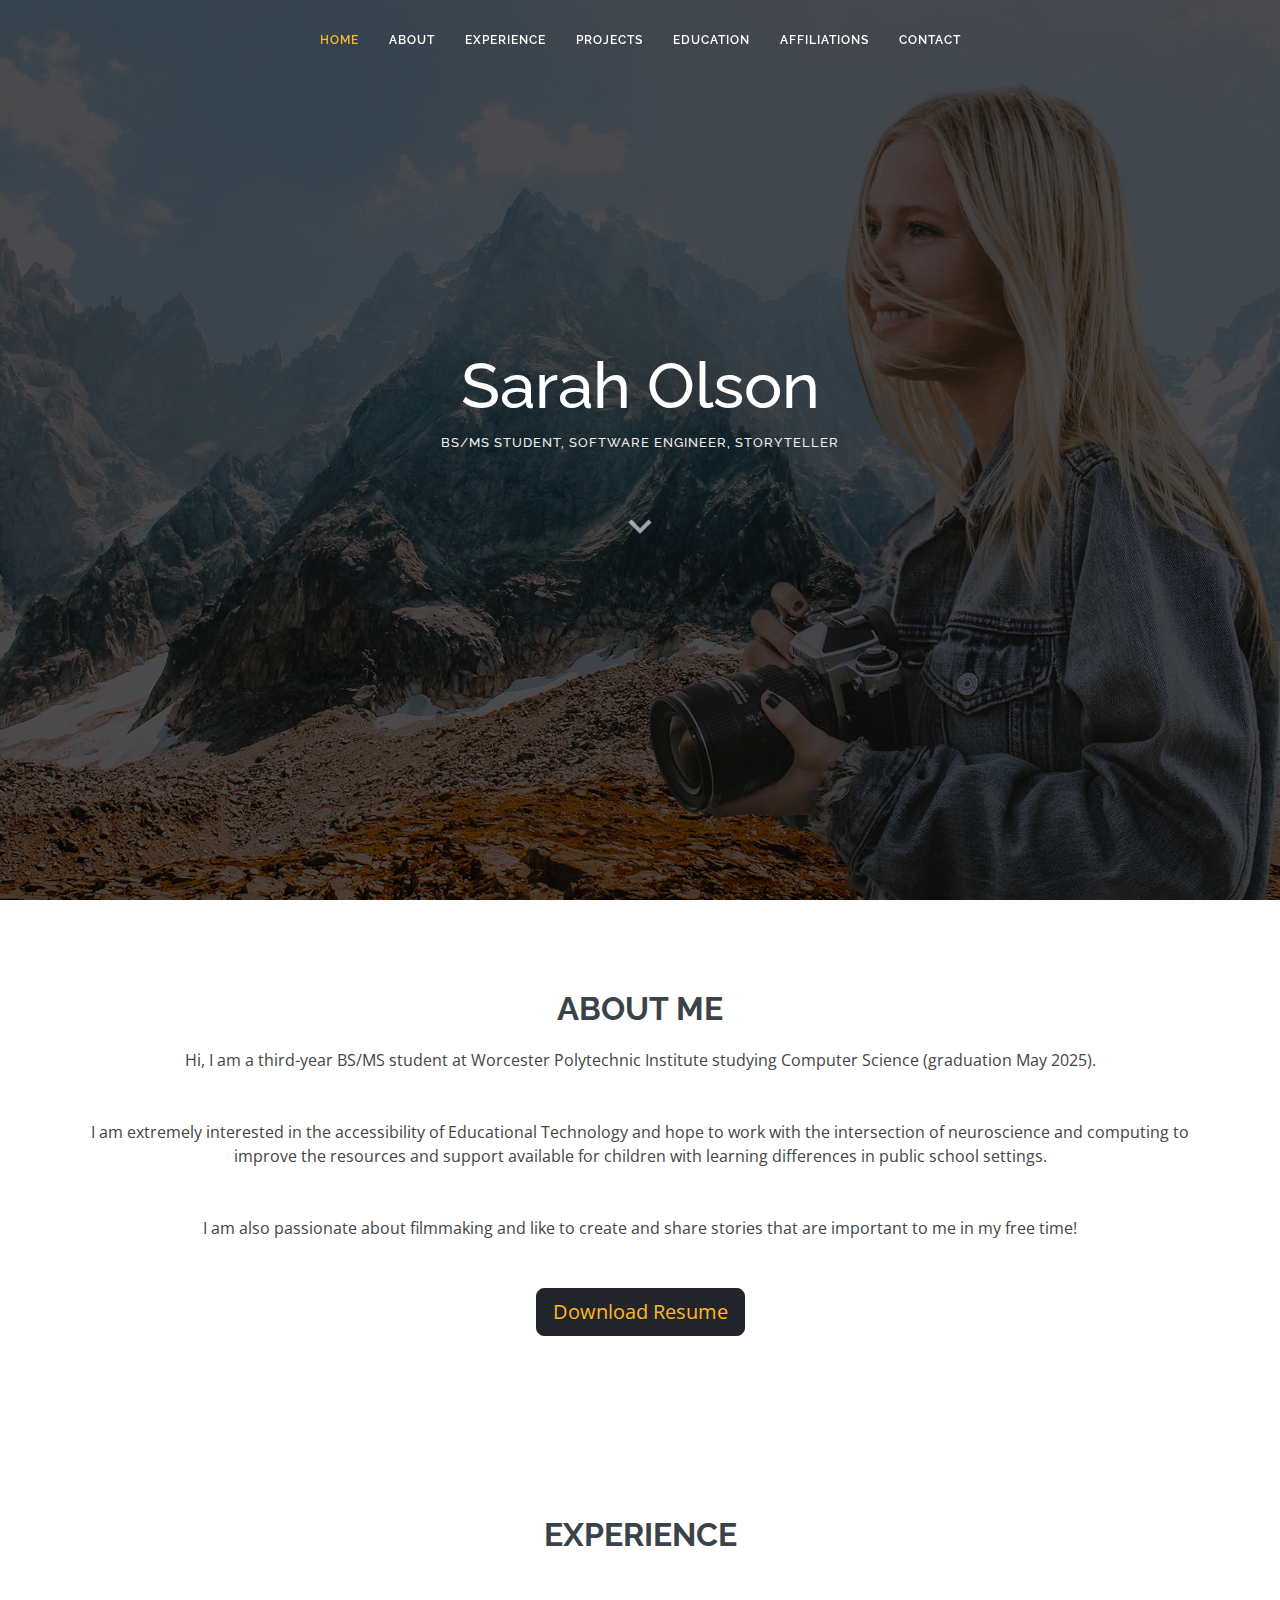
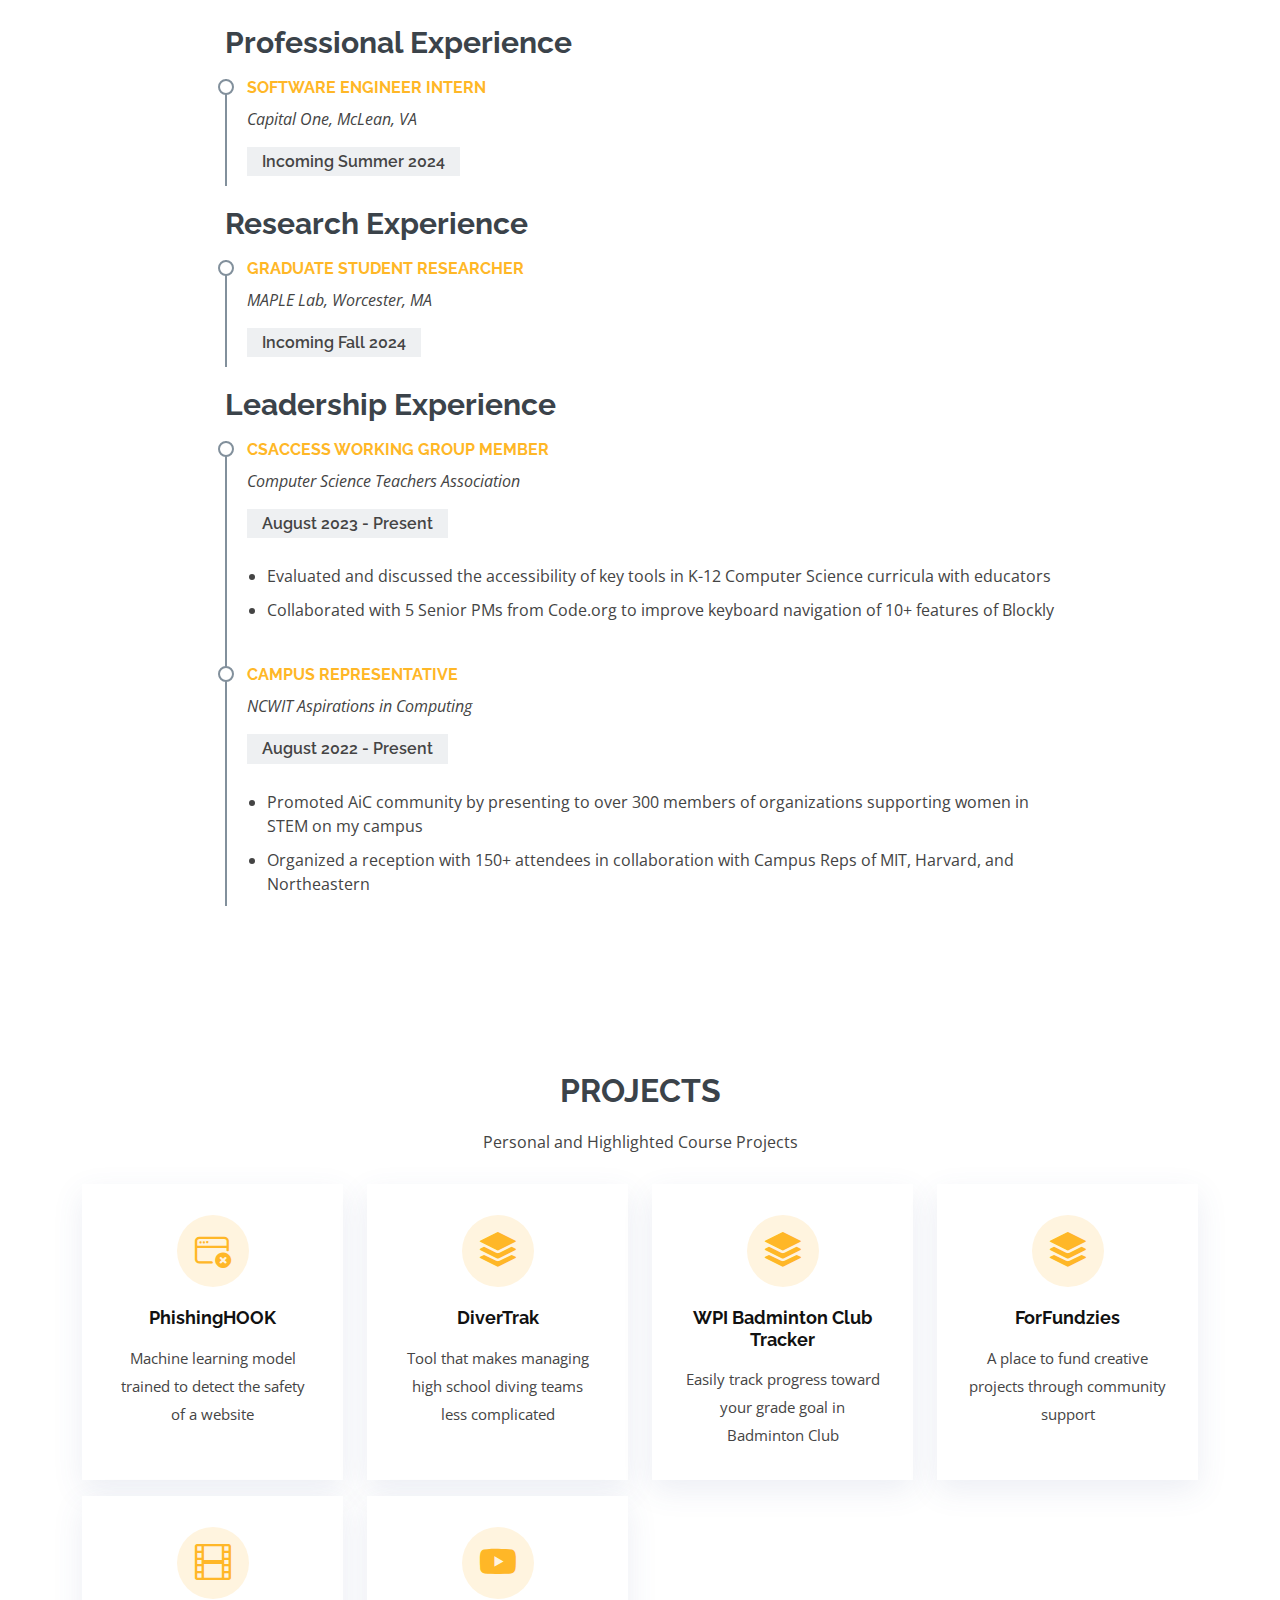
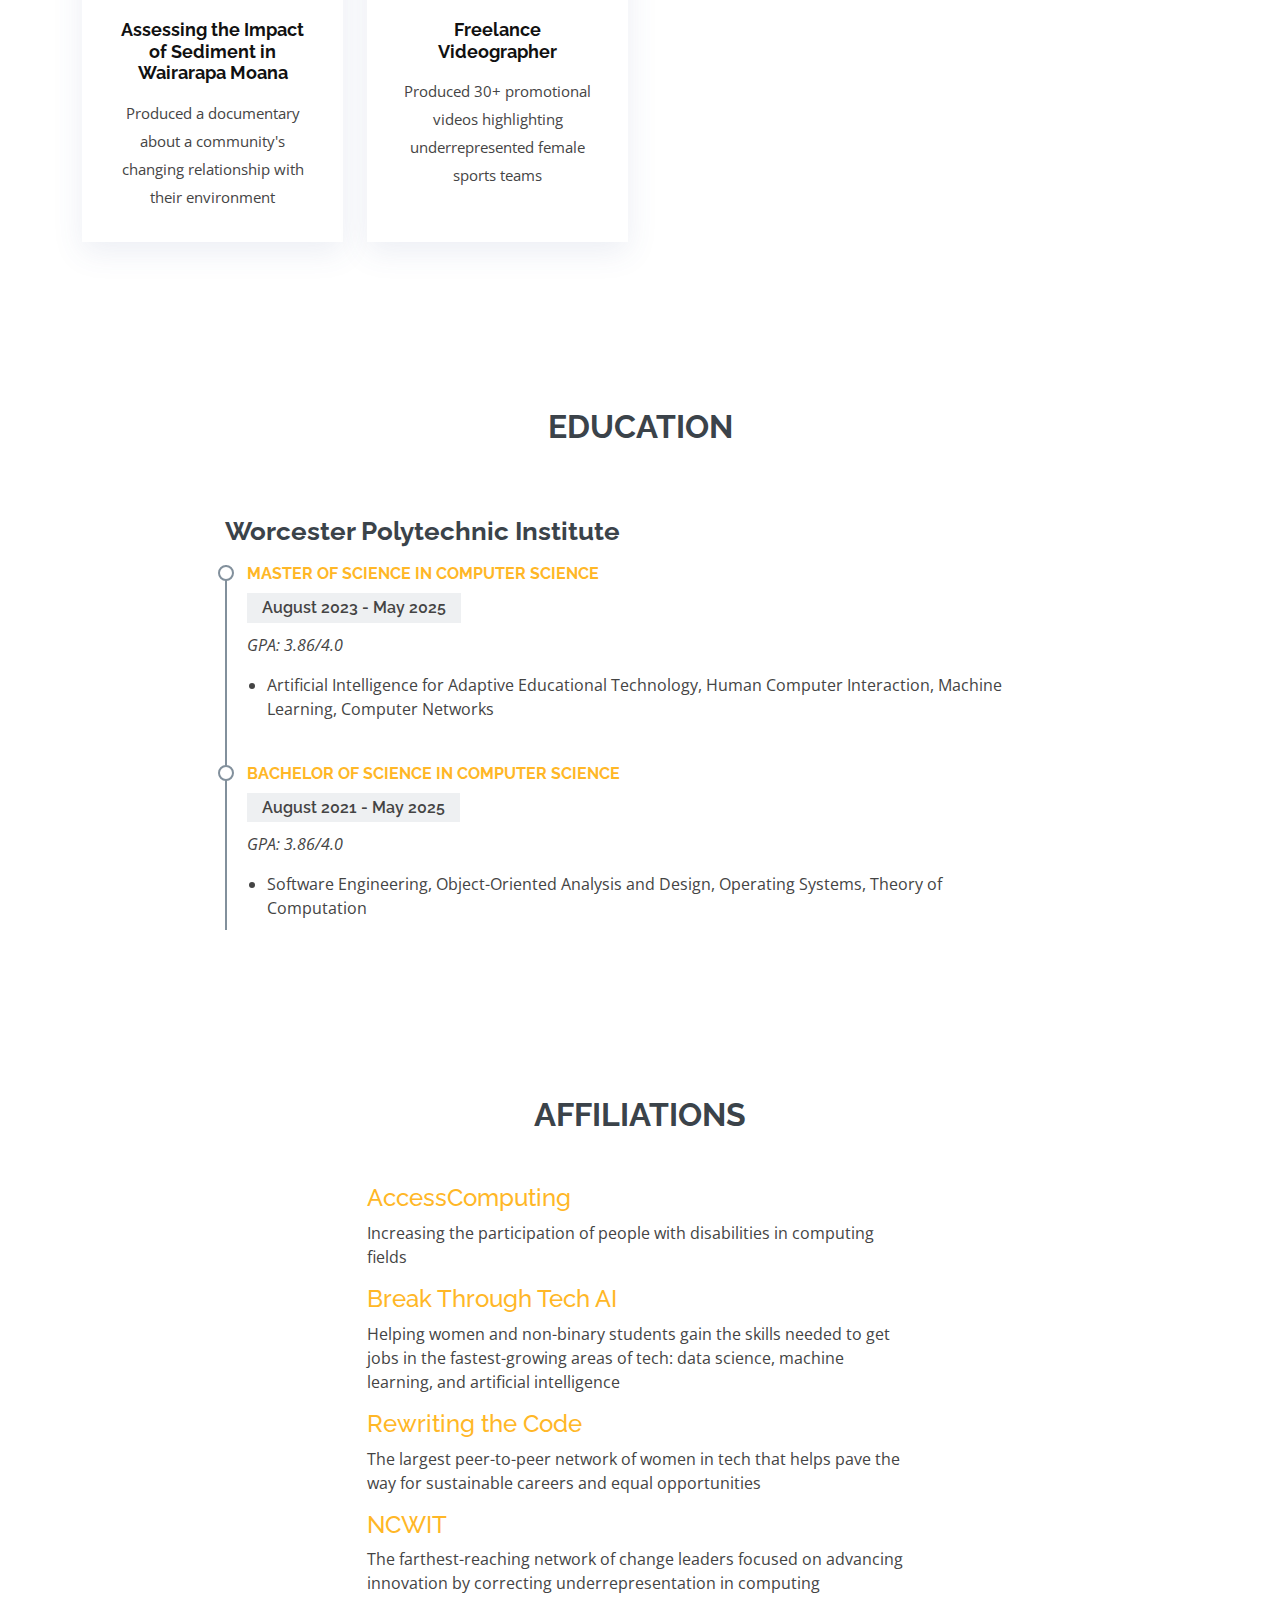
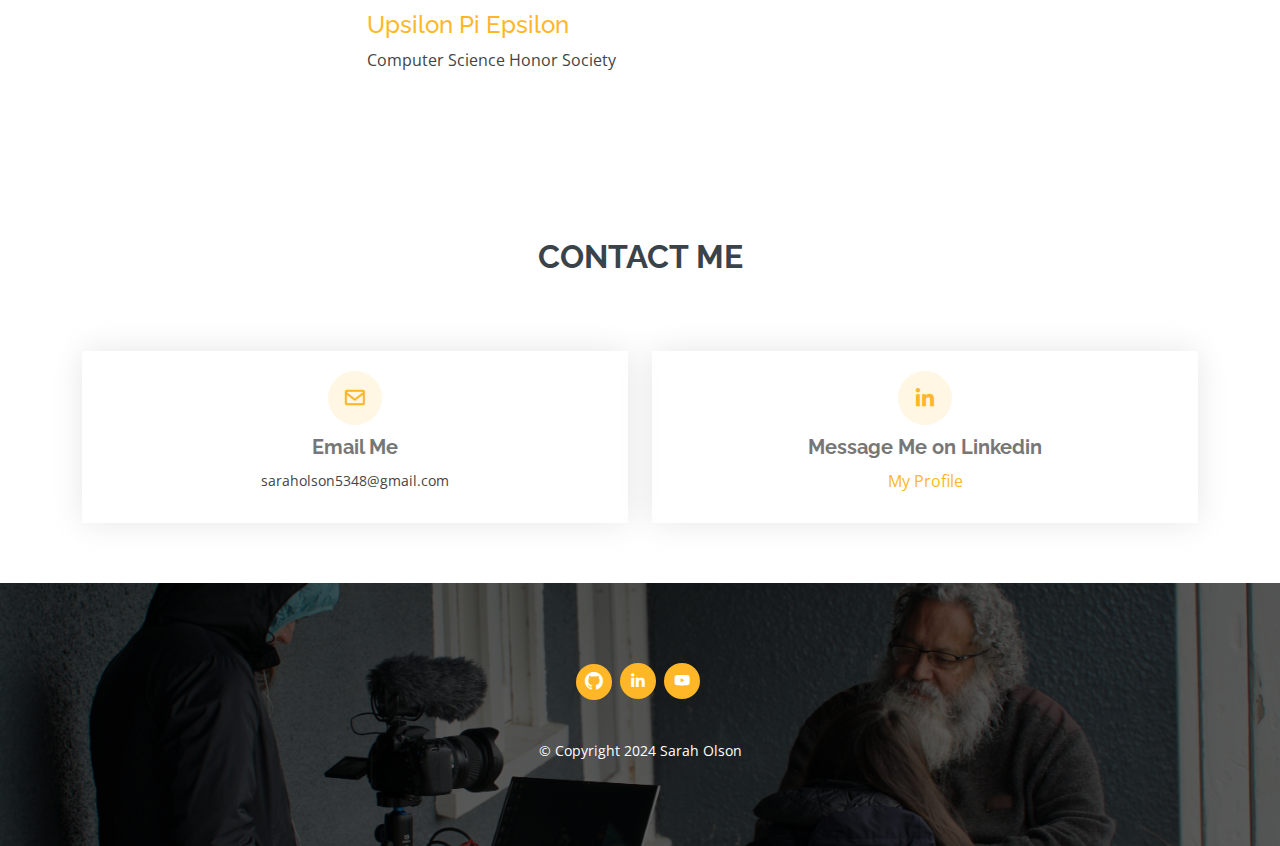
<file: index.html>
<!DOCTYPE html>
<html lang="en">

<head>
  <meta charset="utf-8">
  <meta content="width=device-width, initial-scale=1.0" name="viewport">

  <title>Sarah Olson - Portfolio</title>
  <meta content="" name="description">
  <meta content="" name="keywords">

  <!-- Favicons -->
  <link href="assets/img/favicon.png" rel="icon">
  <link href="assets/img/apple-touch-icon.png" rel="apple-touch-icon">

  <!-- Google Fonts -->
  <link
    href="https://fonts.googleapis.com/css?family=Open+Sans:300,300i,400,400i,600,600i,700,700i|Raleway:300,300i,400,400i,500,500i,600,600i,700,700i|Satisfy"
    rel="stylesheet">

  <!-- Vendor CSS Files -->
  <link href="assets/vendor/bootstrap/css/bootstrap.min.css" rel="stylesheet">
  <link href="assets/vendor/bootstrap-icons/bootstrap-icons.css" rel="stylesheet">
  <link href="assets/vendor/boxicons/css/boxicons.min.css" rel="stylesheet">
  <link href="assets/vendor/glightbox/css/glightbox.min.css" rel="stylesheet">
  <link href="assets/vendor/swiper/swiper-bundle.min.css" rel="stylesheet">

  <!-- Template Main CSS File -->
  <link href="assets/css/style.css" rel="stylesheet">
</head>

<body>

  <!-- ======= Header ======= -->
  <header id="header" class="fixed-top d-flex justify-content-center align-items-center header-transparent">

    <nav id="navbar" class="navbar">
      <ul>
        <li><a class="nav-link scrollto active" href="#hero">Home</a></li>
        <li><a class="nav-link scrollto" href="#about">About</a></li>
        <li><a class="nav-link scrollto " href="#resume">Experience</a></li>
        <li><a class="nav-link scrollto" href="#projects">Projects</a></li>
        <li><a class="nav-link scrollto" href="#education">Education</a></li>
        <li><a class="nav-link scrollto" href="#affiliations">Affiliations</a></li>
        <li><a class="nav-link scrollto" href="#contact">Contact</a></li>
      </ul>
      <i class="bi bi-list mobile-nav-toggle"></i>
    </nav><!-- .navbar -->

  </header><!-- End Header -->

  <!-- ======= Hero Section ======= -->
  <section id="hero">
    <div class="hero-container">
      <h1>Sarah Olson</h1>
      <h2>BS/MS Student, Software Engineer, Storyteller</h2>
      <a href="#about" class="btn-scroll scrollto" title="Scroll Down"><i class="bx bx-chevron-down"></i></a>
    </div>
  </section><!-- End Hero -->

  <main id="main">

    <!-- ======= About Me Section ======= -->
    <section id="about" class="about">
      <div class="container">

        <div class="section-title">
          <h2>About Me</h2>

          <p>Hi, I am a third-year BS/MS student at Worcester Polytechnic Institute studying Computer Science
            (graduation May 2025). </p>
          <br></br>
          <p>I am extremely interested in the accessibility of Educational Technology and hope to work with the
            intersection of neuroscience and
            computing to improve the resources and support available for children with learning differences in public
            school settings.</p>
          <br></br>
          <p>I am also passionate about filmmaking and like to create and share stories that are important to me in my
            free time!</p>
          <br></br>

          <button type="button" class="btn btn-dark btn-lg"><a href="./SarahOlsonResume.pdf">Download
              Resume</a></button>
        </div>

      </div>
    </section><!-- End About Me Section -->

    <!-- ======= Resume Section ======= -->
    <section id="resume" class="resume">
      <div class="container">

        <div class="row justify-content-center">
          <div class="section-title">
            <h2>Experience</h2>
          </div>

          <div class="col-lg-9">
            <h3 class="resume-title">Professional Experience</h3>
            <div class="resume-item">
              <h4>Software Engineer Intern</h4>
              <p><em>Capital One, McLean, VA </em></p>
              <h5>Incoming Summer 2024</h5>
            </div>
          </div>

          <div class="col-lg-9">
            <h3 class="resume-title">Research Experience</h3>
            <div class="resume-item">
              <h4>Graduate Student Researcher</h4>
              <p><em>MAPLE Lab, Worcester, MA </em></p>
              <h5>Incoming Fall 2024</h5>
            </div>
          </div>

          <div class="col-lg-9">
            <h3 class="resume-title">Leadership Experience</h3>
            <div class="resume-item">
              <h4>CSAccess Working Group Member</h4>
              <p><em>Computer Science Teachers Association</em></p>
              <h5>August 2023 - Present</h5>
              <p>
              <ul>
                <li>Evaluated and discussed the accessibility of key tools in K-12 Computer Science curricula with
                  educators</li>
                <li>Collaborated with 5 Senior PMs from Code.org to improve keyboard navigation of 10+ features of
                  Blockly</li>
              </ul>
              </p>
            </div>

            <div class="resume-item">
              <h4>Campus Representative</h4>
              <p><em>NCWIT Aspirations in Computing</em></p>
              <h5>August 2022 - Present</h5>
              <p>
              <ul>
                <li>Promoted AiC community by presenting to over 300 members of organizations supporting women in STEM
                  on my campus</li>
                <li>Organized a reception with 150+ attendees in collaboration with Campus Reps of MIT, Harvard, and
                  Northeastern</li>
              </ul>
              </p>
            </div>
          </div>
        </div>

      </div>
    </section><!-- End My Resume Section -->

    <!-- ======= Projects Section ======= -->
    <section id="projects" class="projects">
      <div class="container">

        <div class="section-title">
          <h2>Projects</h2>
          <p>Personal and Highlighted Course Projects</p>
        </div>

        <div class="row">
          <div class="col-md-6 col-lg-3 d-flex align-items-stretch mb-5 mb-lg-3">
            <div class="icon-box">
              <div class="icon"><i class="bi bi-window-x"></i></div>
              <h4 class="title"><a href="https://thomaspianka.github.io/phishinghook/">PhishingHOOK</a></h4>
              <p class="description">Machine learning model trained to detect the safety of a website</p>
            </div>
          </div>

          <div class="col-md-6 col-lg-3 d-flex align-items-stretch mb-5 mb-lg-3">
            <div class="icon-box">
              <div class="icon"><i class="bi bi-stack"></i></div>
              <h4 class="title"><a href="./views/divertrack.html">DiverTrak</a></h4>
              <p class="description"> Tool that makes managing high school diving teams less complicated</p>
            </div>
          </div>

          <div class="col-md-6 col-lg-3 d-flex align-items-stretch mb-5 mb-lg-3">
            <div class="icon-box">
              <div class="icon"><i class="bi bi-stack"></i></div>
              <h4 class="title"><a href="./views/badminton-tracker.html">WPI Badminton Club Tracker</a></h4>
              <p class="description">Easily track progress toward your grade goal in Badminton Club</p>
            </div>
          </div>

          <div class="col-md-6 col-lg-3 d-flex align-items-stretch mb-5 mb-lg-3">
            <div class="icon-box">
              <div class="icon"><i class="bi bi-stack"></i></div>
              <h4 class="title"><a href="./views/forfundzies.html">ForFundzies</a></h4>
              <p class="description">A place to fund creative projects through community support</p>
            </div>
          </div>
        </div>

        <div class="row">
          <div class="col-md-6 col-lg-3 d-flex align-items-stretch mb-5 mb-lg-3">
            <div class="icon-box">
              <div class="icon"><i class="bi bi-film"></i></div>
              <h4 class="title"><a href="./views/iqp-waimo.html">Assessing the Impact of Sediment in Wairarapa Moana</a></h4>
              <p class="description">Produced a documentary about a community's changing relationship with their
                environment</p>
            </div>
          </div>

          <div class="col-md-6 col-lg-3 d-flex align-items-stretch mb-5 mb-lg-3">
            <div class="icon-box">
              <div class="icon"><i class="bi bi-youtube"></i></div>
              <h4 class="title"><a href="./views/yesiamagymnast.html">Freelance Videographer</a></h4>
              <p class="description">Produced 30+ promotional videos highlighting underrepresented female sports teams
              </p>
            </div>
          </div>
        </div>

      </div>
    </section>
    <!-- End Projects Section -->

    <!-- ======= Education Section ======= -->
    <section id="education" class="education">
      <div class="container">

        <div class="row justify-content-center">

          <div class="section-title">
            <h2>Education</h2>
          </div>
          <div class="col-lg-9">
            <h3 class="education-title">Worcester Polytechnic Institute</h3>
            <div class="education-item">
              <h4>Master of Science in Computer Science</h4>
              <h5>August 2023 - May 2025</h5>
              <p><em>GPA: 3.86/4.0</em></p>
              <p>
              <ul>
                <li>Artificial Intelligence for Adaptive Educational Technology,
                  Human Computer Interaction, Machine Learning, Computer Networks</li>
              </ul>
              </p>
            </div>

            <div class="education-item">
              <h4>Bachelor of Science in Computer Science</h4>
              <h5>August 2021 - May 2025</h5>
              <p><em>GPA: 3.86/4.0</em></p>
              <p>
              <ul>
                <li>Software Engineering, Object-Oriented Analysis and Design, Operating Systems,
                  Theory of Computation</li>

              </ul>
              </p>
            </div>
          </div>
        </div>
      </div>
    </section>
    <!-- End Education Section -->

    <!-- ======= Affiliations Section ======= -->
    <section id="affiliations" class="affiliations">
      <div class="container">

        <div class="section-title">
          <h2>Affiliations</h2>
        </div>

        <div class="row justify-content-center">
          <div class="col-md-8 col-lg-6 d-flex align-items-stretch">
            <div class="icon-box">
              <h4 class="title"><a href="https://www.washington.edu/accesscomputing/">AccessComputing</a></h4>
              <p class="description">Increasing the participation of people with disabilities in computing fields</p>
            </div>
          </div>
        </div>

        <div class="row justify-content-center">
          <div class="col-md-8 col-lg-6 d-flex align-items-stretch">
            <div class="icon-box">
              <h4 class="title"><a
                  href="https://computing.mit.edu/about/diversity-equity-inclusion/break-through-tech-ai/">Break Through
                  Tech AI</a></h4>
              <p class="description">Helping women and non-binary students gain the skills needed to get jobs in the
                fastest-growing areas of tech: data science, machine learning, and artificial intelligence</p>
            </div>
          </div>
        </div>

        <div class="row justify-content-center">
          <div class="col-md-8 col-lg-6 d-flex align-items-stretch">
            <div class="icon-box">
              <h4 class="title"><a href="https://rewritingthecode.org/">Rewriting the Code</a></h4>
              <p class="description">The largest peer-to-peer network of women in tech that helps pave the way for
                sustainable careers and equal opportunities</p>
            </div>
          </div>
        </div>

        <div class="row justify-content-center">
          <div class="col-md-8 col-lg-6 d-flex align-items-stretch">
            <div class="icon-box">
              <h4 class="title"><a href="https://ncwit.org/">NCWIT</a></h4>
              <p class="description">The farthest-reaching network of change leaders focused on advancing innovation by
                correcting underrepresentation in computing</p>
            </div>
          </div>
        </div>

        <div class="row justify-content-center">
          <div class="col-md-8 col-lg-6 d-flex align-items-stretch">
            <div class="icon-box">
              <h4 class="title"><a href="https://upe.wpi.edu/members.html">Upsilon Pi Epsilon</a></h4>
              <p class="description">Computer Science Honor Society</p>
            </div>
          </div>
        </div>

      </div>
    </section>
    <!-- End Projects Section -->



    <!-- ======= Contact Me Section ======= -->
    <section id="contact" class="contact">
      <div class="container">

        <div class="section-title">
          <h2>Contact Me</h2>
        </div>
        <div class="col-lg-14">
          <div class="row">
            <div class="col-md-6">
              <div class="info-box mt-4">
                <i class="bx bx-envelope"></i>
                <h3>Email Me</h3>
                <p>saraholson5348@gmail.com</p>
              </div>
            </div>
            <div class="col-md-6">
              <div class="info-box mt-4">
                <i class="bx bxl-linkedin"></i>
                <h3>Message Me on Linkedin</h3>
                <a href="https://www.linkedin.com/in/sarahashleyolson/">My Profile</a>
              </div>
            </div>
          </div>

        </div>



      </div>
    </section><!-- End Contact Me Section -->

  </main><!-- End #main -->

  <!-- ======= Footer ======= -->
  <footer id="footer">
    <div class="container">
      <div class="social-links">
        <a href="https://github.com/sarahaolson" class="github"><i class="bi bi-github"></i></a>
        <a href="https://www.linkedin.com/in/sarahashleyolson/" class="linkedin"><i class="bx bxl-linkedin"></i></a>
        <a href="https://www.youtube.com/yesiamagymnast" class="youtube"><i class="bx bxl-youtube"></i></a>
      </div>
      <div class="copyright">
        &copy; Copyright 2024 Sarah Olson
      </div>
    </div>
  </footer><!-- End Footer -->

  <a href="#" class="back-to-top d-flex align-items-center justify-content-center"><i
      class="bi bi-arrow-up-short"></i></a>

  <!-- Template Main JS File -->
  <script src="assets/js/main.js"></script>

</body>

</html>
</file>
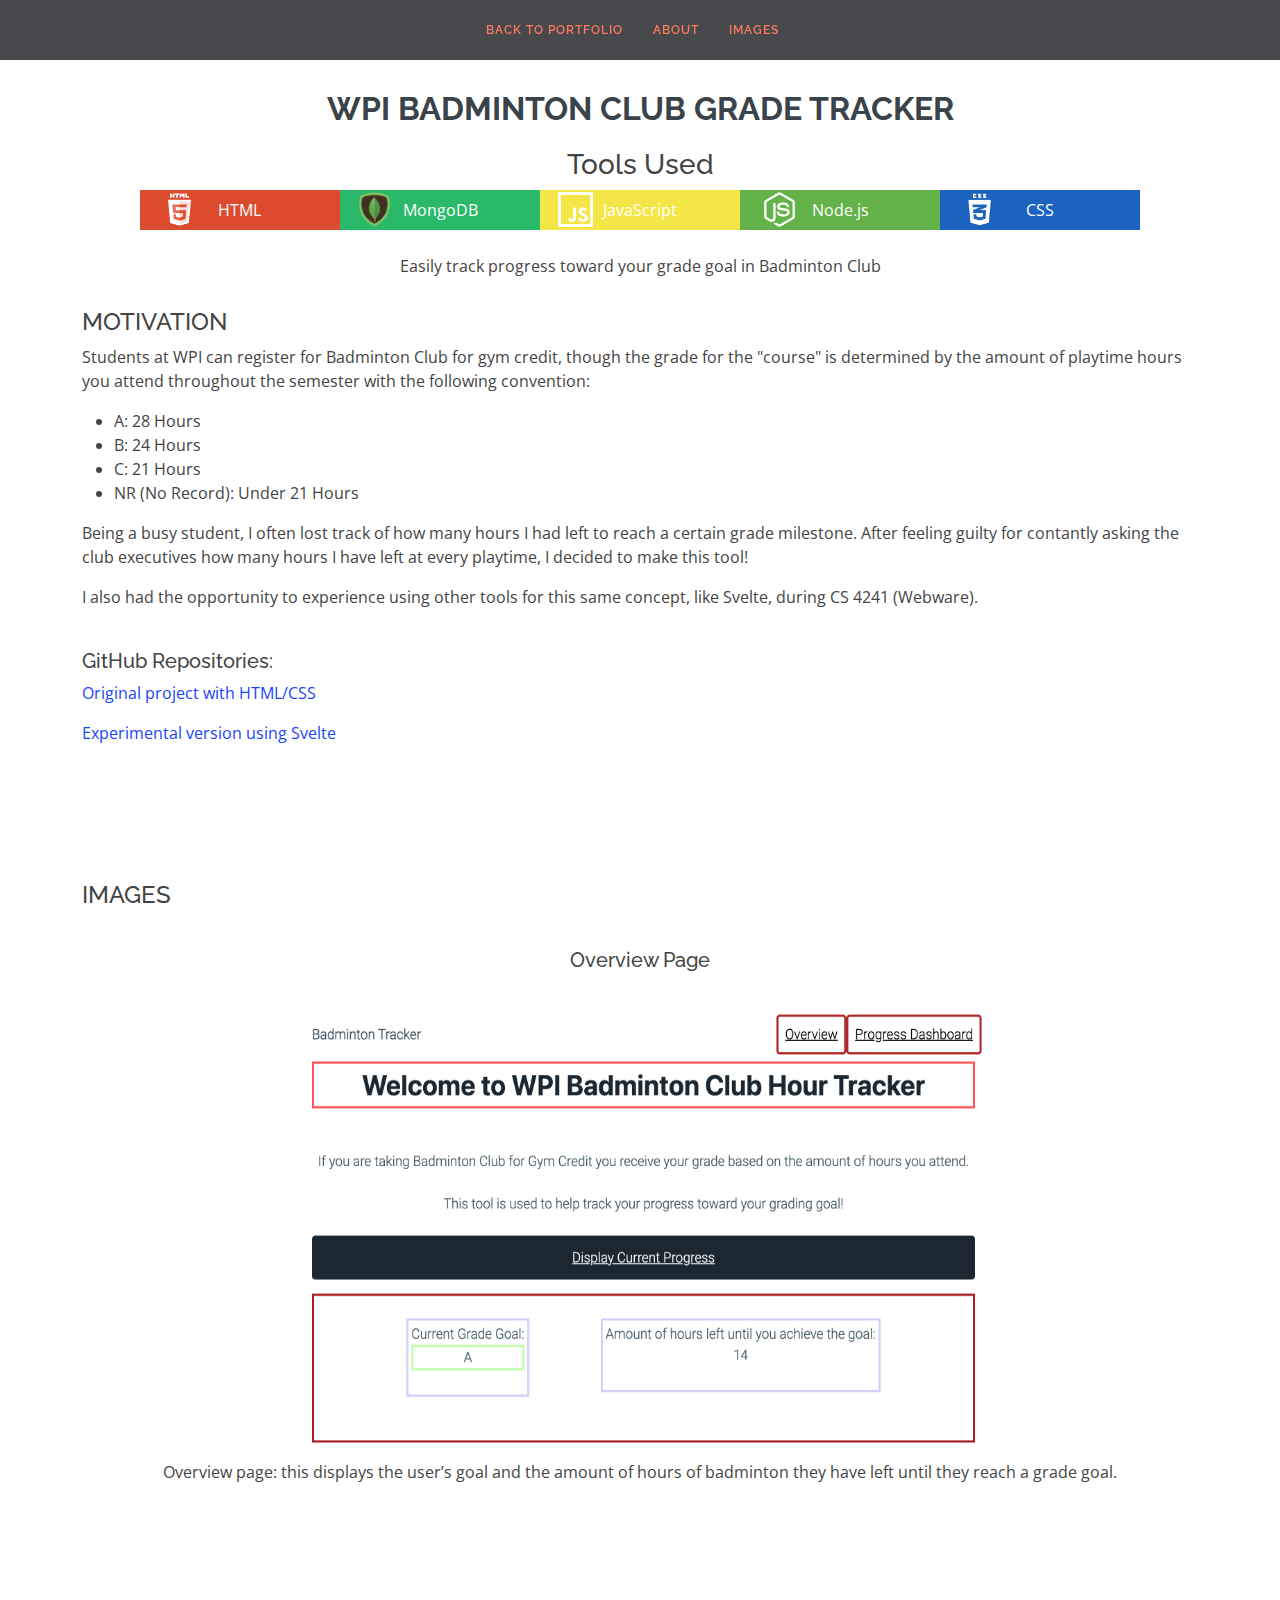
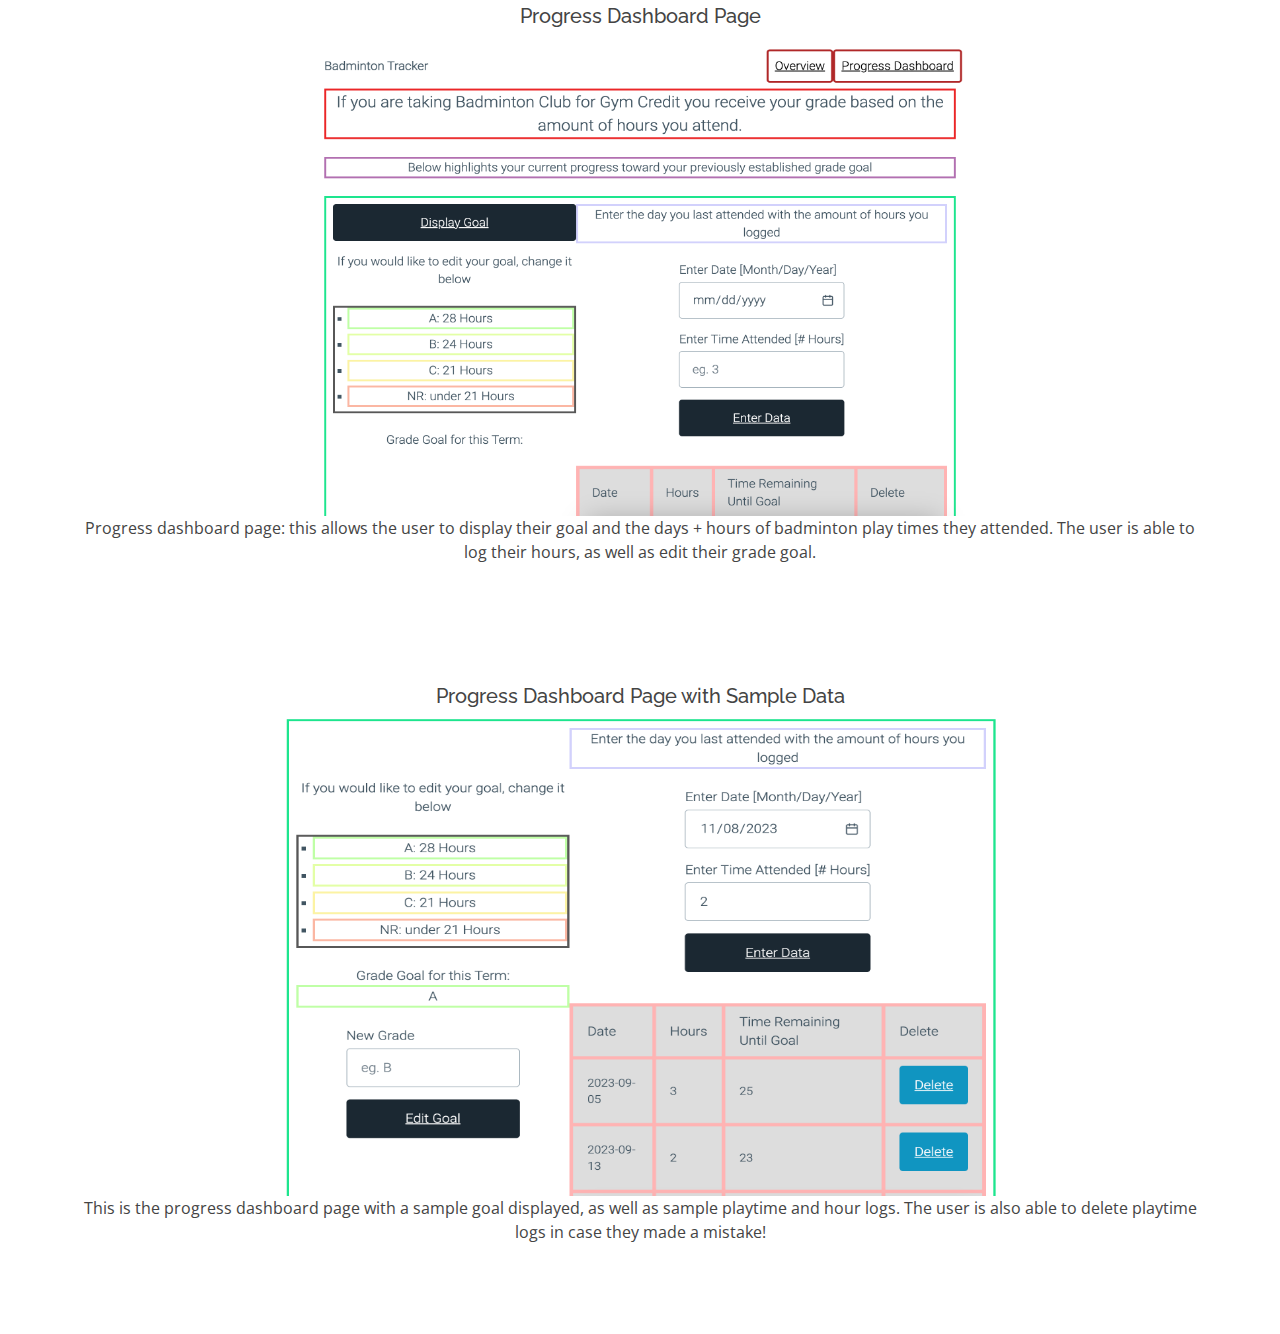
<file: views/badminton-tracker.html>
<!DOCTYPE html>
<html lang="en">

<head>
    <meta charset="utf-8">
    <meta content="width=device-width, initial-scale=1.0" name="viewport">

    <title>Sarah Olson - WPI Badminton Club Tracker</title>
    <meta content="" name="description">
    <meta content="" name="keywords">

    <!-- Favicons -->
    <link href="../assets/img/favicon.png" rel="icon">
    <link href="../assets/img/apple-touch-icon.png" rel="apple-touch-icon">

    <!-- Google Fonts -->
    <link
        href="https://fonts.googleapis.com/css?family=Open+Sans:300,300i,400,400i,600,600i,700,700i|Raleway:300,300i,400,400i,500,500i,600,600i,700,700i|Satisfy"
        rel="stylesheet">

    <!-- Vendor CSS Files -->
    <link href="../assets/vendor/bootstrap/css/bootstrap.min.css" rel="stylesheet">
    <link href="../assets/vendor/bootstrap-icons/bootstrap-icons.css" rel="stylesheet">
    <link href="../assets/vendor/boxicons/css/boxicons.min.css" rel="stylesheet">
    <link href="../assets/vendor/glightbox/css/glightbox.min.css" rel="stylesheet">
    <link href="../assets/vendor/swiper/swiper-bundle.min.css" rel="stylesheet">

    <!-- Template Main CSS File -->
    <link href="../assets/css/badminton-tracker.css" rel="stylesheet">
</head>

<body>
    <!-- ======= Header ======= -->
    <header id="header" class="fixed-top d-flex justify-content-center align-items-center header-scrolled">
        <nav id="navbar" class="navbar">
            <ul>
                <li><a class="nav-link scrollto active" href="../index.html">Back to Portfolio</a></li>
                <li><a class="nav-link scrollto active" href="#about">About</a></li>
                <li><a class="nav-link scrollto active" href="#pictures">Images</a></li>
            </ul>
            <i class="bi bi-list mobile-nav-toggle"></i>
        </nav><!-- .navbar -->
    </header><!-- End Header -->

    <!-- ======= About Project Section ======= -->
    <section id="about" class="about">
        <div class="container">
            <div class="section-title">
                <h2>WPI Badminton Club Grade Tracker</h2>
                <h3>Tools Used</h3>
                <div class="tools">
                    <div class="row justify-content-center">
                        <div id="html" class="tool-box">
                            <div class="icon"><img src="../assets/img/icons/html.png"></div>
                            <p>HTML</p>
                        </div>
                        <div id="mongo" class="tool-box">
                            <div class="icon"><img src="../assets/img/icons/mongodb.png"></div>
                            <p>MongoDB</p>
                        </div>
                        <div id="javascript" class="tool-box">
                            <div class="icon"><img src="../assets/img/icons/javascript.png"></div>
                            <p>JavaScript</p>
                        </div>
                        <div id="nodejs" class="tool-box">
                            <div class="icon"><img src="../assets/img/icons/nodejs.png"></div>
                            <p>Node.js</p>
                        </div>
                        <div id="css" class="tool-box">
                            <div class="icon"><img src="../assets/img/icons/css.png"></div>
                            <p>CSS</p>
                        </div>
                    </div>
                </div>
                <br>
                <p>Easily track progress toward your grade goal in Badminton Club</p>
            </div>

            <h4>MOTIVATION</h4>
            <p>Students at WPI can register for Badminton Club for gym credit, though the grade for the "course" is
                determined by the amount of playtime hours you attend throughout the semester with the following
                convention:</p>
            <ul>
                <li>A: 28 Hours</li>
                <li>B: 24 Hours</li>
                <li>C: 21 Hours</li>
                <li>NR (No Record): Under 21 Hours</li>
            </ul>
            <p>Being a busy student, I often lost track of how many hours I had left to reach a certain grade milestone.
                After feeling guilty for contantly asking the club executives how many hours I have left at every playtime, 
                I decided to make this tool!</p>
            <p>I also had the opportunity to experience using other tools for this same concept, like Svelte, during CS
                4241 (Webware).</p>

            <br>
            <h5>GitHub Repositories:</h5>
            <p><a href="https://github.com/sarahaolson/a3-sarah-olson">Original project with HTML/CSS</a></p>
            <p><a href="https://github.com/sarahaolson/a4-sarah-olson">Experimental version using Svelte</a></p>
        </div>
    </section><!-- End About Project Section -->

    <!-- ======= Pictures of Project ======= -->
    <section id="pictures">
        <div class="container">
            <h4>IMAGES</h4>
            <div class="section-title">
                <h5>Overview Page</h5>
                <div class="project-img-540">
                    <img src="../assets/img/badminton/overview.png">
                    <p>Overview page: this displays the user’s goal and the amount of hours of badminton they have left
                        until they reach a grade goal.</p>
                </div>
                <br>
                <br>
                <br>
                <br>
                <br>

                <h5>Progress Dashboard Page</h5>
                <div class="project-img-540">
                    <img src="../assets/img/badminton/progress1.png">
                    <p>Progress dashboard page: this allows the user to display their goal and the days + hours of
                        badminton play times they attended. The user is able to log their hours, as well as edit their
                        grade goal.</p>
                </div>
                <br>
                <br>
                <br>
                <br>
                <br>

                <h5>Progress Dashboard Page with Sample Data</h5>
                <div class="project-img-540">
                    <img src="../assets/img/badminton/progress2.png">
                    <p>This is the progress dashboard page with a sample goal displayed, as well as sample playtime and
                        hour logs. The user is also able to delete playtime logs in case they made a mistake!</p>
                </div>
            </div>
        </div>
    </section>

    <!-- End Pictures of Project Section -->


</body>

</html>
</file>
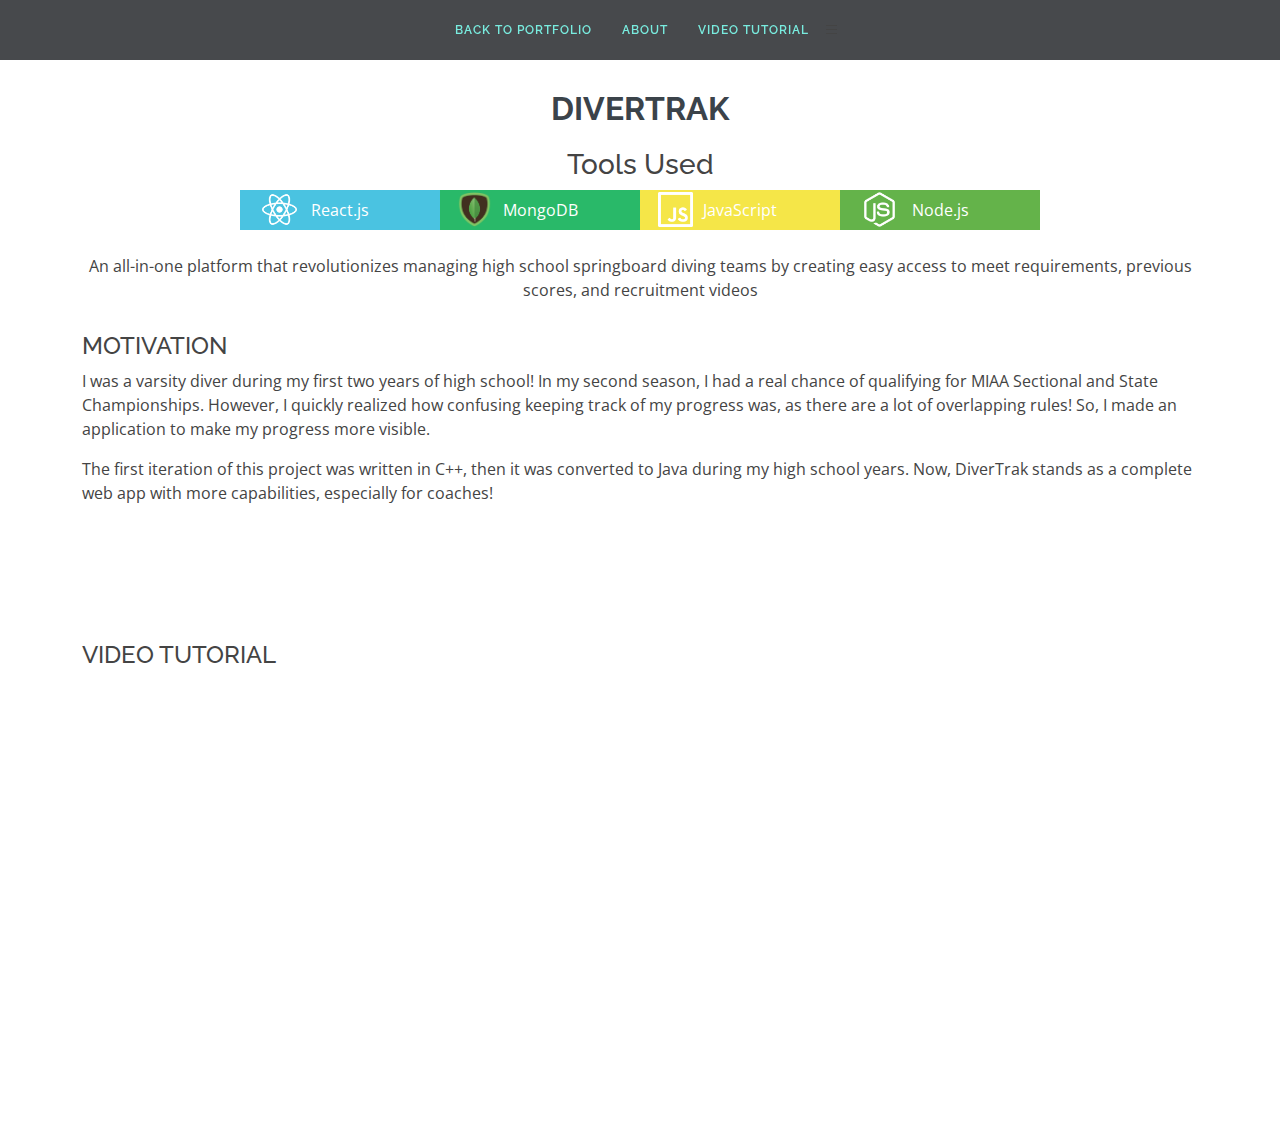
<file: views/divertrack.html>
<!DOCTYPE html>
<html lang="en">

<head>
  <meta charset="utf-8">
  <meta content="width=device-width, initial-scale=1.0" name="viewport">

  <title>Sarah Olson - DiverTrak</title>
  <meta content="" name="description">
  <meta content="" name="keywords">

  <!-- Favicons -->
  <link href="../assets/img/favicon.png" rel="icon">
  <link href="../assets/img/apple-touch-icon.png" rel="apple-touch-icon">

  <!-- Google Fonts -->
  <link
    href="https://fonts.googleapis.com/css?family=Open+Sans:300,300i,400,400i,600,600i,700,700i|Raleway:300,300i,400,400i,500,500i,600,600i,700,700i|Satisfy"
    rel="stylesheet">

  <!-- Vendor CSS Files -->
  <link href="../assets/vendor/bootstrap/css/bootstrap.min.css" rel="stylesheet">
  <link href="../assets/vendor/bootstrap-icons/bootstrap-icons.css" rel="stylesheet">
  <link href="../assets/vendor/boxicons/css/boxicons.min.css" rel="stylesheet">
  <link href="../assets/vendor/glightbox/css/glightbox.min.css" rel="stylesheet">
  <link href="../assets/vendor/swiper/swiper-bundle.min.css" rel="stylesheet">

  <!-- Template Main CSS File -->
  <link href="../assets/css/divertrack.css" rel="stylesheet">
</head>

<body>
  <!-- ======= Header ======= -->
  <header id="header" class="fixed-top d-flex justify-content-center align-items-center header-scrolled">
    <nav id="navbar" class="navbar">
      <ul>
        <li><a class="nav-link scrollto active" href="../index.html">Back to Portfolio</a></li>
        <li><a class="nav-link scrollto active" href="#about">About</a></li>
        <li><a class="nav-link scrollto active" href="#tutorial">Video Tutorial</a></li>
      </ul>
      <i class="bi bi-list mobile-nav-toggle"></i>
    </nav><!-- .navbar -->
  </header><!-- End Header -->

  <!-- ======= About Project Section ======= -->
  <section id="about" class="about">
    <div class="container">
      <div class="section-title">
        <h2>DiverTrak</h2>
        <h3>Tools Used</h3>
        <div class="tools">
          <div class="row justify-content-center">
            <div id="react" class="tool-box">
              <div class="icon"><img src="../assets/img/icons/react.png"></div>
              <p>React.js</p>
            </div>
            <div id="mongo" class="tool-box">
              <div class="icon"><img src="../assets/img/icons/mongodb.png"></div>
              <p>MongoDB</p>
            </div>
            <div id="javascript" class="tool-box">
              <div class="icon"><img src="../assets/img/icons/javascript.png"></div>
              <p>JavaScript</p>
            </div>
            <div id="nodejs" class="tool-box">
              <div class="icon"><img src="../assets/img/icons/nodejs.png"></div>
              <p>Node.js</p>
            </div>
          </div>
        </div>
        <br>
        <p>An all-in-one platform that revolutionizes managing high school springboard diving teams by creating easy
          access to meet requirements, previous scores, and recruitment videos</p>
      </div>

      <h4>MOTIVATION</h4>
      <p>I was a varsity diver during my first two years of high school! In my second season, I had a real chance
        of qualifying for MIAA Sectional and State Championships. However, I quickly realized how confusing keeping track
        of my progress was, as there are a lot of overlapping rules! So, I made an application to make my progress more
        visible.</p>
      <p>The first iteration of this project was written in C++, then it was converted to Java during my high school
        years. Now, DiverTrak stands as a complete web app with more capabilities, especially for coaches!</p>
    </div>
  </section><!-- End About Project Section -->

  <!-- ======= Video tutorial of Project ======= -->
  <section class="container" id="tutorial">
    <div class="tutorial">
      <h4>VIDEO TUTORIAL</h4>
      <iframe width="500" height="400" src="https://www.youtube.com/embed/G3_rNFzCfc4"></iframe>
    </div>
  </section>
  <!-- End Video tutorial of Project Section -->

  <!-- ======= Pictures of Project ======= -->

  <!-- End Pictures of Project Section -->


</body>

</html>
</file>
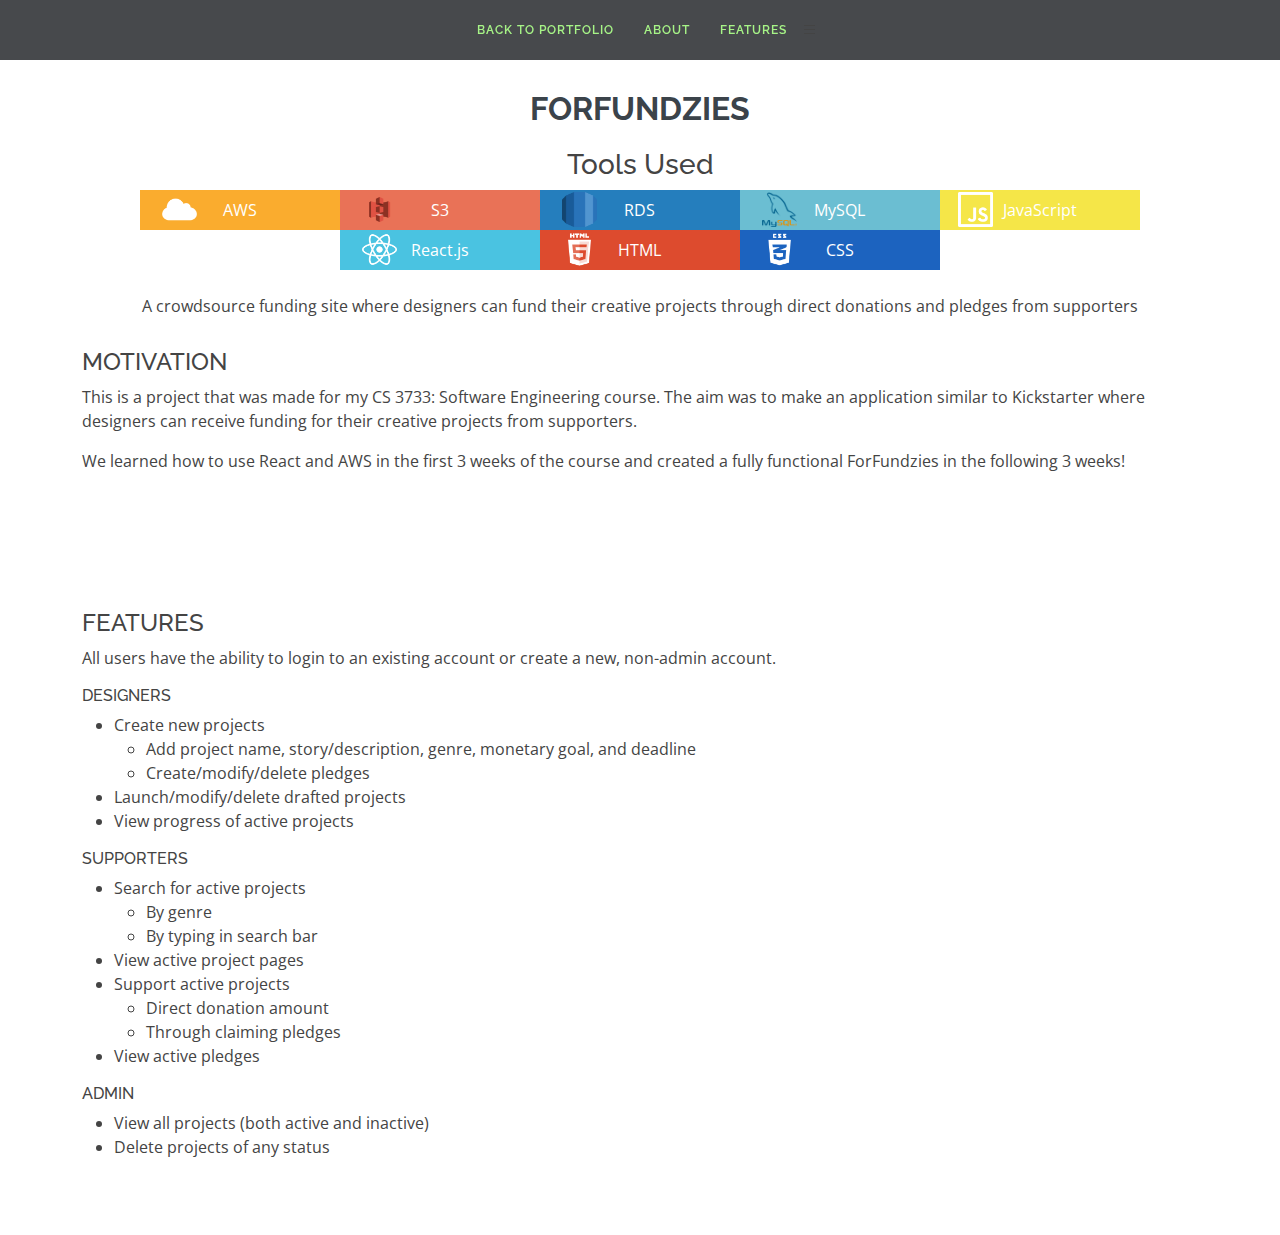
<file: views/forfundzies.html>
<!DOCTYPE html>
<html lang="en">

<head>
    <meta charset="utf-8">
    <meta content="width=device-width, initial-scale=1.0" name="viewport">

    <title>Sarah Olson - ForFundzies</title>
    <meta content="" name="description">
    <meta content="" name="keywords">

    <!-- Favicons -->
    <link href="../assets/img/favicon.png" rel="icon">
    <link href="../assets/img/apple-touch-icon.png" rel="apple-touch-icon">

    <!-- Google Fonts -->
    <link
        href="https://fonts.googleapis.com/css?family=Open+Sans:300,300i,400,400i,600,600i,700,700i|Raleway:300,300i,400,400i,500,500i,600,600i,700,700i|Satisfy"
        rel="stylesheet">

    <!-- Vendor CSS Files -->
    <link href="../assets/vendor/bootstrap/css/bootstrap.min.css" rel="stylesheet">
    <link href="../assets/vendor/bootstrap-icons/bootstrap-icons.css" rel="stylesheet">
    <link href="../assets/vendor/boxicons/css/boxicons.min.css" rel="stylesheet">
    <link href="../assets/vendor/glightbox/css/glightbox.min.css" rel="stylesheet">
    <link href="../assets/vendor/swiper/swiper-bundle.min.css" rel="stylesheet">

    <!-- Template Main CSS File -->
    <link href="../assets/css/forfundzies.css" rel="stylesheet">
</head>

<body>
    <!-- ======= Header ======= -->
    <header id="header" class="fixed-top d-flex justify-content-center align-items-center header-scrolled">
        <nav id="navbar" class="navbar">
            <ul>
                <li><a class="nav-link scrollto active" href="../index.html">Back to Portfolio</a></li>
                <li><a class="nav-link scrollto active" href="#about">About</a></li>
                <li><a class="nav-link scrollto active" href="#tutorial">Features</a></li>
            </ul>
            <i class="bi bi-list mobile-nav-toggle"></i>
        </nav><!-- .navbar -->
    </header><!-- End Header -->

    <!-- ======= About Project Section ======= -->
    <section id="about" class="about">
        <div class="container">
            <div class="section-title">
                <h2>ForFundzies</h2>
                <h3>Tools Used</h3>
                <div class="tools">
                    <div class="row justify-content-center">
                        <div id="aws" class="tool-box">
                            <div class="icon"><img src="../assets/img/icons/aws.png"></div>
                            <p>AWS</p>
                        </div>
                        <div id="s3" class="tool-box">
                            <div class="icon"><img src="../assets/img/icons/aws-s3.png"></div>
                            <p>S3</p>
                        </div>
                        <div id="rds" class="tool-box">
                            <div class="icon"><img src="../assets/img/icons/aws-rds.png"></div>
                            <p>RDS</p>
                        </div>
                        <div id="my-sql" class="tool-box">
                            <div class="icon"><img src="../assets/img/icons/my-sql.png"></div>
                            <p>MySQL</p>
                        </div>
                        <div id="javascript" class="tool-box">
                            <div class="icon"><img src="../assets/img/icons/javascript.png"></div>
                            <p>JavaScript</p>
                        </div>
                        <div id="react" class="tool-box">
                            <div class="icon"><img src="../assets/img/icons/react.png"></div>
                            <p>React.js</p>
                        </div>
                        <div id="html" class="tool-box">
                            <div class="icon"><img src="../assets/img/icons/html.png"></div>
                            <p>HTML</p>
                        </div>
                        <div id="css" class="tool-box">
                            <div class="icon"><img src="../assets/img/icons/css.png"></div>
                            <p>CSS</p>
                        </div>
                    </div>
                </div>
                <br>
                <p>A crowdsource funding site where designers can fund their creative projects through
                    direct donations and pledges from supporters</p>
            </div>

            <h4>MOTIVATION</h4>
            <p>This is a project that was made for my CS 3733: Software Engineering course. The aim was to make an
                application similar to Kickstarter where designers can receive funding for their creative projects from
                supporters.</p>
            <p>We learned how to use React and AWS in the first 3 weeks of the course and created a fully functional
                ForFundzies in the following 3 weeks! </p>
        </div>
    </section><!-- End About Project Section -->

    <!-- ======= Features of Project ======= -->
    <section id="features">
        <div class="container">
            <h4>FEATURES</h4>
            <p>All users have the ability to login to an existing account or create a new, non-admin account.</p>
            <h6>DESIGNERS</h6>
            <ul>
                <li>Create new projects</li>
                <ul>
                    <li>Add project name, story/description, genre, monetary goal, and deadline</li>
                    <li>Create/modify/delete pledges</li>
                </ul>
                <li>Launch/modify/delete drafted projects</li>
                <li>View progress of active projects</li>
            </ul>

            <h6>SUPPORTERS</h6>
            <ul>
                <li>Search for active projects</li>
                <ul>
                    <li>By genre</li>
                    <li>By typing in search bar</li>
                </ul>
                <li>View active project pages</li>
                <li>Support active projects</li>
                <ul>
                    <li>Direct donation amount</li>
                    <li>Through claiming pledges</li>
                </ul>
                <li>View active pledges</li>
            </ul>

            <h6>ADMIN</h6>
            <ul>
                <li>View all projects (both active and inactive)</li>
                <li>Delete projects of any status</li>
            </ul>

        </div>
    </section>
    <!-- End Features of Project Section -->

    <!-- ======= Pictures of Project ======= -->

    <!-- End Pictures of Project Section -->


</body>

</html>
</file>
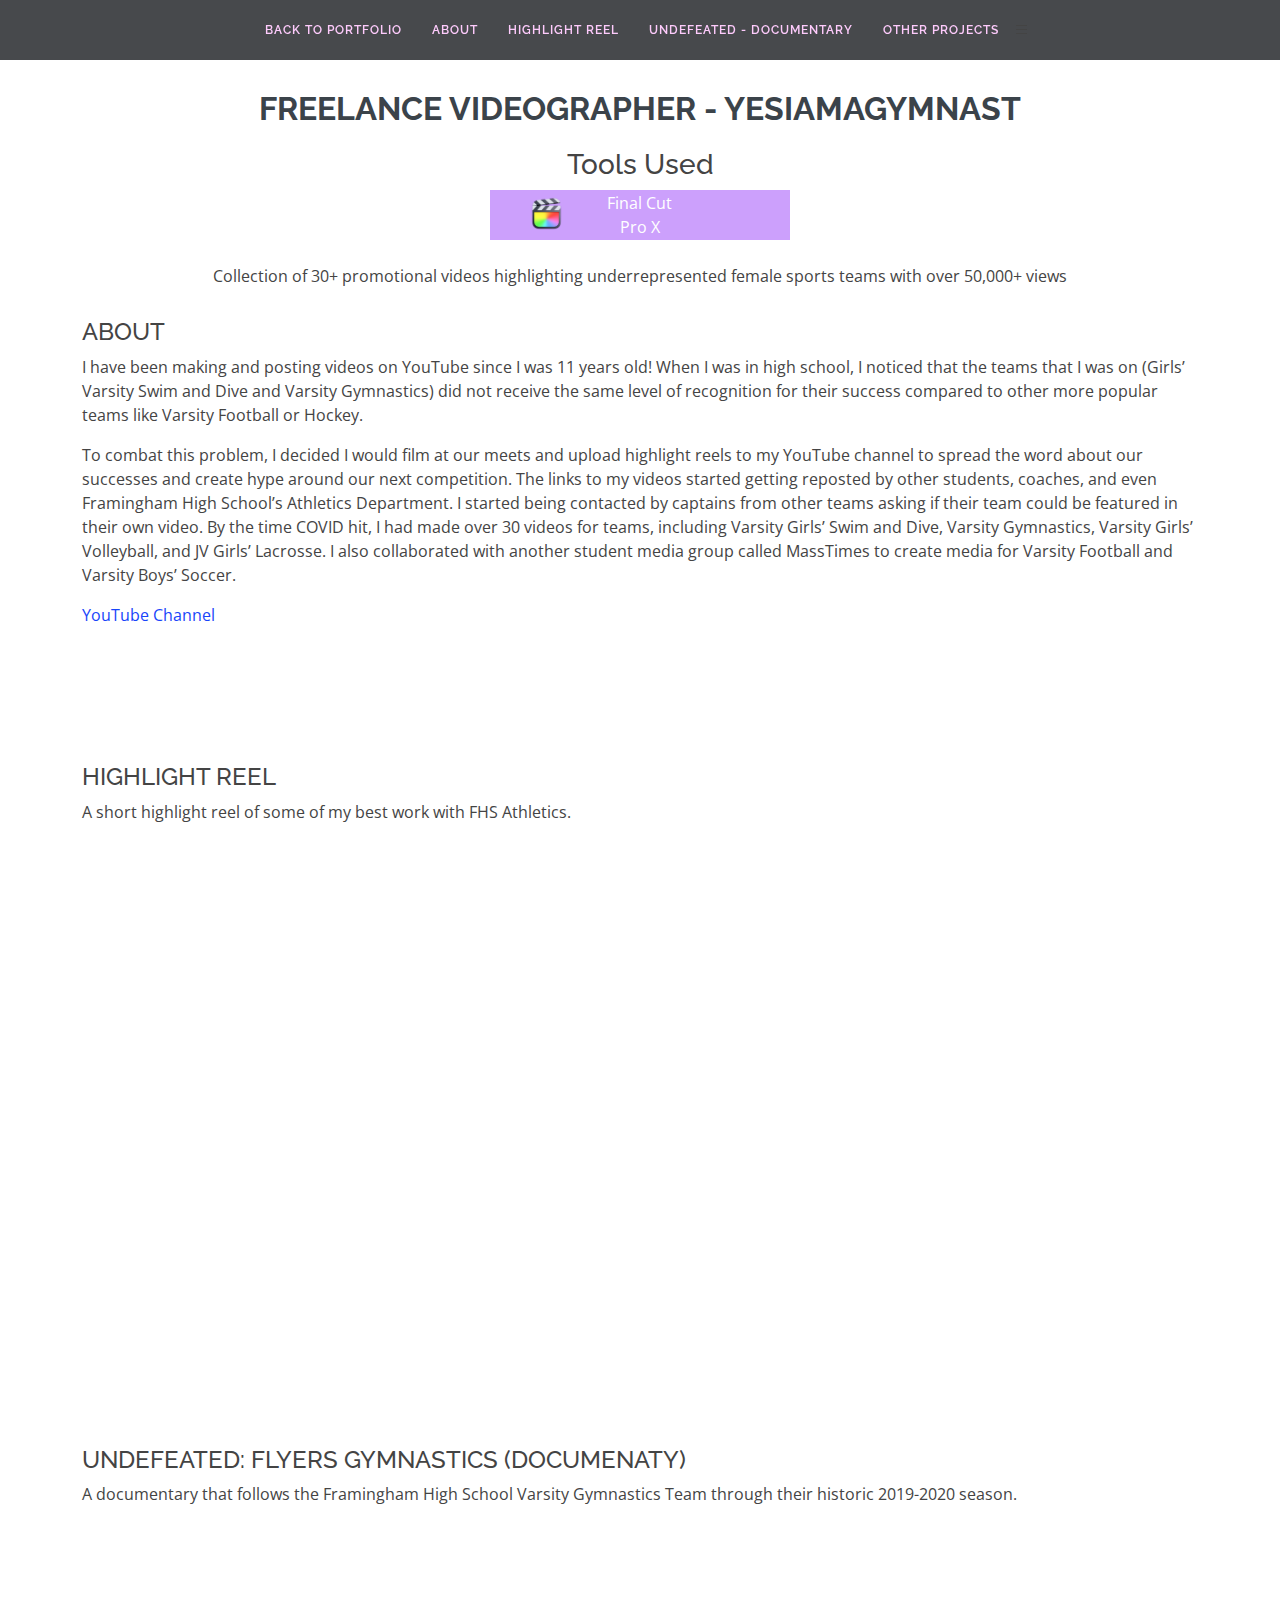
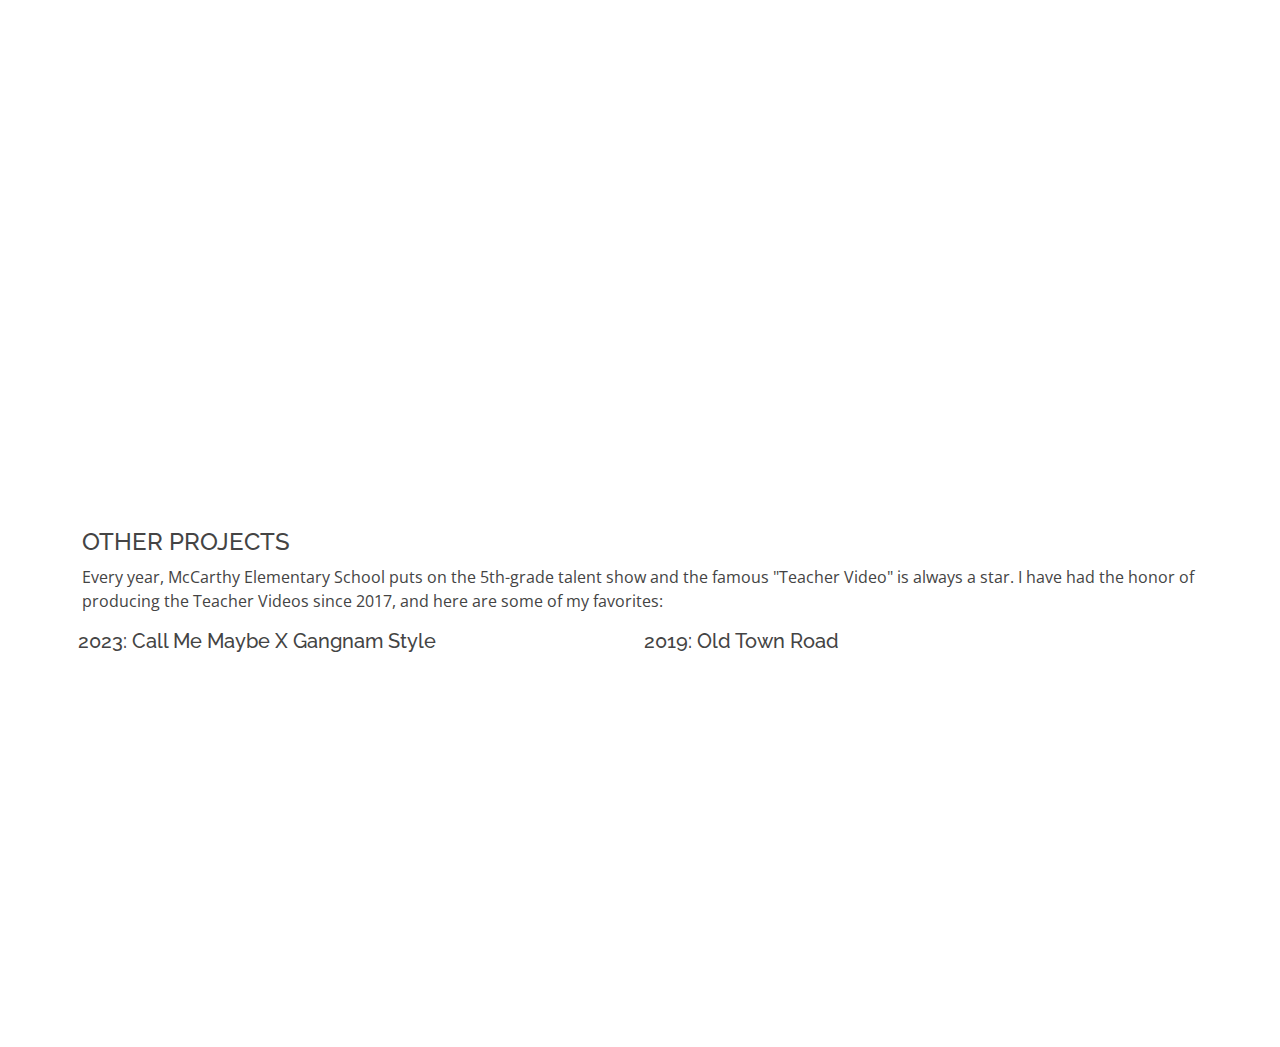
<file: views/yesiamagymnast.html>
<!DOCTYPE html>
<html lang="en">

<head>
    <meta charset="utf-8">
    <meta content="width=device-width, initial-scale=1.0" name="viewport">

    <title>Sarah Olson - yesiamagymnast</title>
    <meta content="" name="description">
    <meta content="" name="keywords">

    <!-- Favicons -->
    <link href="../assets/img/favicon.png" rel="icon">
    <link href="../assets/img/apple-touch-icon.png" rel="apple-touch-icon">

    <!-- Google Fonts -->
    <link
        href="https://fonts.googleapis.com/css?family=Open+Sans:300,300i,400,400i,600,600i,700,700i|Raleway:300,300i,400,400i,500,500i,600,600i,700,700i|Satisfy"
        rel="stylesheet">

    <!-- Vendor CSS Files -->
    <link href="../assets/vendor/bootstrap/css/bootstrap.min.css" rel="stylesheet">
    <link href="../assets/vendor/bootstrap-icons/bootstrap-icons.css" rel="stylesheet">
    <link href="../assets/vendor/boxicons/css/boxicons.min.css" rel="stylesheet">
    <link href="../assets/vendor/glightbox/css/glightbox.min.css" rel="stylesheet">
    <link href="../assets/vendor/swiper/swiper-bundle.min.css" rel="stylesheet">

    <!-- Template Main CSS File -->
    <link href="../assets/css/yesiamagymnast.css" rel="stylesheet">
</head>

<body>
    <!-- ======= Header ======= -->
    <header id="header" class="fixed-top d-flex justify-content-center align-items-center header-scrolled">
        <nav id="navbar" class="navbar">
            <ul>
                <li><a class="nav-link scrollto active" href="../index.html">Back to Portfolio</a></li>
                <li><a class="nav-link scrollto active" href="#about">About</a></li>
                <li><a class="nav-link scrollto active" href="#highlight-reel">Highlight Reel</a></li>
                <li><a class="nav-link scrollto active" href="#undefeated">Undefeated - Documentary</a></li>
                <li><a class="nav-link scrollto active" href="#other-projects">Other Projects</a></li>
            </ul>
            <i class="bi bi-list mobile-nav-toggle"></i>
        </nav><!-- .navbar -->
    </header><!-- End Header -->

    <!-- ======= About Project Section ======= -->
    <section id="about" class="about">
        <div class="container">
            <div class="section-title">
                <h2>Freelance Videographer - yesiamagymnast</h2>
                <h3>Tools Used</h3>
                <div class="tools">
                    <div class="row justify-content-center">
                        <div id="finalcut" class="tool-box">
                            <div class="icon"><img src="../assets/img/icons/finalcut.png"></div>
                            <p>Final Cut Pro X</p>
                        </div>

                    </div>
                </div>
                <br>
                <p>Collection of 30+ promotional videos highlighting underrepresented female sports teams with over
                    50,000+ views</p>
            </div>

            <h4>ABOUT</h4>
            <p>I have been making and posting videos on YouTube since I was 11 years old! When I was in high school, I
                noticed that the teams that I was on (Girls’ Varsity Swim and Dive and Varsity Gymnastics) did not
                receive the same level of recognition for their success compared to other more popular teams like
                Varsity Football or Hockey. </p>
            <p>To combat this problem, I decided I would film at our meets and upload highlight reels to my YouTube
                channel to spread the word about our successes and create hype around our next competition. The links to
                my videos started getting reposted by other students, coaches, and even Framingham High School’s
                Athletics Department. I started being contacted by captains from other teams asking if their team could
                be featured in their own video. By the time COVID hit, I had made over 30 videos for teams, including
                Varsity Girls’ Swim and Dive, Varsity Gymnastics, Varsity Girls’ Volleyball, and JV Girls’ Lacrosse. I
                also collaborated with another student media group called MassTimes to create media for Varsity Football
                and Varsity Boys’ Soccer. </p>
            <p><a href="https://youtube.com/yesiamagymnast">YouTube Channel</a></p>
        </div>
    </section><!-- End About Project Section -->

    <!-- ======= Video Highlight Reel ======= -->
    <section class="container" id="highlight-reel">
        <div class="tutorial">
            <h4>HIGHLIGHT REEL</h4>
            <p>A short highlight reel of some of my best work with FHS Athletics.</p>
            <iframe width="840" height="480" src="https://www.youtube.com/embed/XibrIFtyNGM"></iframe>
        </div>
    </section>
    <!-- End Video Highlight Reel Section -->

    <!-- ======= Undefeated ======= -->
    <section id="undefeated">
        <div class="container">
            <h4>UNDEFEATED: FLYERS GYMNASTICS (DOCUMENATY)</h4>
            <p>A documentary that follows the Framingham High School Varsity Gymnastics Team through their historic
                2019-2020 season. </p>
            <iframe width="840" height="480" src="https://www.youtube.com/embed/8sqoXQP0Z_0"></iframe>

        </div>
    </section>
    <!-- End Undefeated Section -->

    <!-- ======= Other projects ======= -->
    <section id="other-projects">
        <div class="container">
            <h4>OTHER PROJECTS</h4>
            <p>Every year, McCarthy Elementary School puts on the 5th-grade talent show and the famous "Teacher Video"
                is always a star. I have had the honor of producing the Teacher Videos since 2017, and here are some of
                my favorites:</p>


            <div class="teacher-videos">
                <div class="row justify-content-center">
                    <div class="column">
                        <div class="best-1">
                            <h5>2023: Call Me Maybe X Gangnam Style</h5>
                            <iframe width="540" height="320" src="https://www.youtube.com/embed/4Wz3QD_Q694"></iframe>
                        </div>
                    </div>
                    <div class="column">
                        <div class="project-img-480">
                            <h5>2019: Old Town Road</h5>
                            <iframe width="540" height="320" src="https://www.youtube.com/embed/XJTxJL1IilE "></iframe>
                        </div>
                    </div>
                </div>
            </div>
        </div>
        </div>
    </section>
    <!-- End Other Projects Section -->


</body>

</html>
</file>
<file: assets/css/style.css>
/*--------------------------------------------------------------
# General
--------------------------------------------------------------*/
body {
  font-family: "Open Sans", sans-serif;
  color: #444444;
}

a {
  color: #ffb727;
  text-decoration: none;
}

a:hover {
  color: #ffc85a;
  text-decoration: none;
}

h1,
h2,
h3,
h4,
h5,
h6 {
  font-family: "Raleway", sans-serif;
}

/*--------------------------------------------------------------
# Back to top button
--------------------------------------------------------------*/
.back-to-top {
  position: fixed;
  visibility: hidden;
  opacity: 0;
  right: 15px;
  bottom: 15px;
  z-index: 996;
  background: #ffb727;
  width: 40px;
  height: 40px;
  border-radius: 4px;
  transition: all 0.4s;
}

.back-to-top i {
  font-size: 28px;
  color: #fff;
  line-height: 0;
}

.back-to-top:hover {
  background: #ffc550;
  color: #fff;
}

.back-to-top.active {
  visibility: visible;
  opacity: 1;
}

/*--------------------------------------------------------------
# Header
--------------------------------------------------------------*/
#header {
  z-index: 997;
  transition: all 0.5s;
  height: 80px;
  background: rgba(25, 28, 31, 0.8);
}

#header.header-transparent {
  background: transparent;
}

#header.header-scrolled {
  height: 60px;
  background: rgba(25, 28, 31, 0.8);
}

/*--------------------------------------------------------------
# Navigation Menu
--------------------------------------------------------------*/
/**
* Desktop Navigation 
*/
.navbar {
  padding: 0;
}

.navbar ul {
  margin: 0;
  padding: 0;
  display: flex;
  list-style: none;
  align-items: center;
}

.navbar li {
  position: relative;
}

.navbar a,
.navbar a:focus {
  display: flex;
  align-items: center;
  justify-content: space-between;
  padding: 10px 15px;
  color: #fff;
  white-space: nowrap;
  transition: 0.3s;
  font-size: 12px;
  font-family: "Raleway", sans-serif;
  text-transform: uppercase;
  font-weight: 600;
  letter-spacing: 1px;
}

.navbar a i,
.navbar a:focus i {
  font-size: 12px;
  line-height: 0;
  margin-left: 5px;
}

.navbar a:hover,
.navbar .active,
.navbar .active:focus,
.navbar li:hover>a {
  color: #ffb727;
}


/**
* Mobile Navigation 
*/
.mobile-nav-toggle {
  color: #fff;
  font-size: 28px;
  cursor: pointer;
  display: none;
  line-height: 0;
  transition: 0.5s;
}

@media (max-width: 991px) {
  .mobile-nav-toggle {
    display: block;
  }

  .navbar ul {
    display: none;
  }
}

.navbar-mobile {
  position: fixed;
  overflow: hidden;
  top: 0;
  right: 0;
  left: 0;
  bottom: 0;
  background: rgba(36, 41, 46, 0.9);
  transition: 0.3s;
  z-index: 999;
}

.navbar-mobile .mobile-nav-toggle {
  position: absolute;
  top: 15px;
  right: 15px;
}

.navbar-mobile ul {
  display: block;
  position: absolute;
  top: 55px;
  right: 15px;
  bottom: 15px;
  left: 15px;
  padding: 10px 0;
  border-radius: 10px;
  background-color: #fff;
  overflow-y: auto;
  transition: 0.3s;
}

.navbar-mobile a,
.navbar-mobile a:focus {
  padding: 10px 20px;
  font-size: 14px;
  color: #3b434a;
}

.navbar-mobile a:hover,
.navbar-mobile .active,
.navbar-mobile li:hover>a {
  color: #ffb727;
}

.navbar-mobile .getstarted,
.navbar-mobile .getstarted:focus {
  margin: 15px;
}


/*--------------------------------------------------------------
# Hero Section
--------------------------------------------------------------*/
#hero {
  width: 100%;
  height: 100vh;
  background: url("../img/hero-bg.jpg") top right;
  background-size: cover;
  position: relative;
}

#hero:before {
  content: "";
  background: rgba(0, 0, 0, 0.65);
  position: absolute;
  bottom: 0;
  top: 0;
  left: 0;
  right: 0;
}

#hero .hero-container {
  position: absolute;
  bottom: 0;
  top: 0;
  left: 0;
  right: 0;
  display: flex;
  justify-content: center;
  align-items: center;
  flex-direction: column;
  padding: 0 15px;
}

#hero h1 {
  margin: 0 0 10px 0;
  font-size: 64px;
  color: #fff;
}

#hero h2 {
  color: #eee;
  margin-bottom: 50px;
  font-size: 13px;
  font-weight: 500;
  letter-spacing: 1px;
  text-transform: uppercase;
}

#hero .btn-scroll {
  transition: 0.4s;
  color: rgba(255, 255, 255, 0.6);
  animation: up-down 1s ease-in-out infinite alternate-reverse both;
}

#hero .btn-scroll i {
  font-size: 48px;
}

#hero .btn-scroll:hover {
  color: #ffb727;
}

@media (min-width: 1024px) {
  #hero {
    background-attachment: fixed;
  }
}

@media (max-width: 575px) {
  #hero h1 {
    font-size: 40px;
  }

  #hero h2 {
    text-align: center;
    margin-bottom: 30px;
  }
}

@keyframes up-down {
  0% {
    transform: translateY(5px);
  }

  100% {
    transform: translateY(-5px);
  }
}

/*--------------------------------------------------------------
# Sections General
--------------------------------------------------------------*/
section {
  padding: 60px 0;
}

.section-bg {
  background-color: white;
}

.section-title {
  text-align: center;
  padding: 30px 0;
  position: relative;
}

.section-title h2 {
  font-size: 32px;
  font-weight: 700;
  text-transform: uppercase;
  margin-bottom: 20px;
  padding-bottom: 0;
  color: #3b434a;
  position: relative;
  z-index: 2;
}

.section-title span {
  position: absolute;
  top: 30px;
  color: #eef0f2;
  left: 0;
  right: 0;
  z-index: 1;
  font-weight: 700;
  font-size: 52px;
  text-transform: uppercase;
  line-height: 0;
}

.section-title p {
  margin-bottom: 0;
  position: relative;
  z-index: 2;
}

@media (max-width: 575px) {
  .section-title h2 {
    font-size: 28px;
    margin-bottom: 15px;
  }

  .section-title span {
    font-size: 38px;
  }
}

/*--------------------------------------------------------------
# Breadcrumbs
--------------------------------------------------------------*/
.breadcrumbs {
  padding: 20px 0;
  background-color: #f4f5f6;
  min-height: 40px;
  margin-top: 78px;
}

@media (max-width: 992px) {
  .breadcrumbs {
    margin-top: 60px;
  }
}

.breadcrumbs h2 {
  font-size: 24px;
  font-weight: 300;
  margin: 0;
}

@media (max-width: 992px) {
  .breadcrumbs h2 {
    margin: 0 0 10px 0;
  }
}

.breadcrumbs ol {
  display: flex;
  flex-wrap: wrap;
  list-style: none;
  padding: 0;
  margin: 0;
  font-size: 14px;
}

.breadcrumbs ol li+li {
  padding-left: 10px;
}

.breadcrumbs ol li+li::before {
  display: inline-block;
  padding-right: 10px;
  color: #6c757d;
  content: "/";
}

@media (max-width: 768px) {
  .breadcrumbs .d-flex {
    display: block !important;
  }

  .breadcrumbs ol {
    display: block;
  }

  .breadcrumbs ol li {
    display: inline-block;
  }
}

/*--------------------------------------------------------------
# About Me
--------------------------------------------------------------*/
.about .content h3 {
  font-weight: 700;
  font-size: 26px;
  color: #3b434a;
  text-transform: uppercase;
}

.about .content ul {
  list-style: none;
  padding: 0;
}

.about .content ul li {
  margin-bottom: 20px;
  display: flex;
  align-items: center;
}

.about .content ul strong {
  margin-right: 10px;
}

.about .content ul i {
  font-size: 16px;
  margin-right: 5px;
  color: #ffb727;
  line-height: 0;
}

.about .content p:last-child {
  margin-bottom: 0;
}

.about .content .count-box {
  width: 100%;
}

.about .content .count-box i {
  display: block;
  font-size: 36px;
  color: #ffb727;
  float: left;
  line-height: 0;
}

.about .content .count-box span {
  font-size: 36px;
  line-height: 30px;
  display: block;
  font-weight: 700;
  color: #3b434a;
  margin-left: 50px;
}

.about .content .count-box p {
  padding: 15px 0 0 0;
  margin: 0 0 0 50px;
  font-family: "Raleway", sans-serif;
  font-size: 14px;
  color: #5d6a75;
}

.about .content .count-box a {
  font-weight: 600;
  display: block;
  margin-top: 20px;
  color: #5d6a75;
  font-size: 15px;
  font-family: "Satisfy", serif;
  transition: ease-in-out 0.3s;
}

.about .content .count-box a:hover {
  color: #82909c;
}

.about .image {
  background: url("../img/me.jpg") center center no-repeat;
  background-size: cover;
  min-height: 500px;
}

.about .skills-content {
  margin-top: 30px;
}

.about .skills-content .progress {
  height: 60px;
  display: block;
  background: none;
  border-radius: 0;
}

.about .skills-content .progress .skill {
  padding: 10px 0;
  margin: 0 0 6px 0;
  text-transform: uppercase;
  display: block;
  font-weight: 700;
  font-family: "Raleway", sans-serif;
  color: #3b434a;
}

.about .skills-content .progress .skill .val {
  float: right;
  font-style: normal;
}

.about .skills-content .progress-bar-wrap {
  background: #e6e8eb;
}

.about .skills-content .progress-bar {
  width: 1px;
  height: 10px;
  transition: 0.9s;
  background-color: #ffb727;
}

/*--------------------------------------------------------------
# My Resume
--------------------------------------------------------------*/
.resume .resume-title {
  font-size: 30px;
  font-weight: 700;
  margin-top: 20px;
  margin-bottom: 20px;
  color: #3b434a;
}

.resume .resume-item {
  padding: 0 0 20px 20px;
  margin-top: -2px;
  border-left: 2px solid #82909c;
  position: relative;
}

.resume .resume-item h4 {
  line-height: 18px;
  font-size: 16px;
  font-weight: 700;
  text-transform: uppercase;
  color: #ffb727;
  margin-bottom: 10px;
}

.resume .resume-item h5 {
  font-size: 16px;
  background: #eef0f2;
  padding: 5px 15px;
  display: inline-block;
  font-weight: 600;
  margin-bottom: 10px;
}

.resume .resume-item ul {
  padding-left: 20px;
}

.resume .resume-item ul li {
  padding-bottom: 10px;
}

.resume .resume-item:last-child {
  padding-bottom: 0;
}

.resume .resume-item::before {
  content: "";
  position: absolute;
  width: 16px;
  height: 16px;
  border-radius: 50px;
  left: -9px;
  top: 0;
  background: #fff;
  border: 2px solid #82909c;
}

/*--------------------------------------------------------------
# My Projects
--------------------------------------------------------------*/
.projects .icon-box {
  padding: 30px;
  position: relative;
  overflow: hidden;
  background: #fff;
  box-shadow: 0 10px 29px 0 rgba(68, 88, 144, 0.1);
  transition: all 0.3s ease-in-out;
  text-align: center;
  border: 1px solid #fff;
}

.projects .icon {
  margin: 0 auto 20px auto;
  padding-top: 17px;
  padding-bottom: 17px;
  display: inline-block;
  text-align: center;
  border-radius: 50%;
  width: 72px;
  height: 72px;
  background: #fff4df;
}

.projects .icon i {
  font-size: 36px;
  line-height: 1;
  color: #ffb727;
}

.projects .title {
  font-weight: 700;
  margin-bottom: 15px;
  font-size: 18px;
}

.projects .title a {
  color: #111;
  transition: 0.3s;
}

.projects .description {
  font-size: 15px;
  line-height: 28px;
  margin-bottom: 0;
}

.projects .icon-box:hover {
  border-color: #ffb727;
}

.projects .icon-box:hover .title a {
  color: #ffb727;
}

/*--------------------------------------------------------------
# Testimonials
--------------------------------------------------------------*/
.testimonials {
  padding: 80px 0;
  background: url("../img/testimonials-bg.jpg") no-repeat;
  background-position: center center;
  background-size: cover;
  position: relative;
}

.testimonials::before {
  content: "";
  position: absolute;
  left: 0;
  right: 0;
  top: 0;
  bottom: 0;
  background: rgba(14, 16, 17, 0.7);
}

.testimonials .section-header {
  margin-bottom: 40px;
}

.testimonials .testimonials-carousel,
.testimonials .testimonials-slider {
  overflow: hidden;
}

.testimonials .testimonial-item {
  text-align: center;
  color: #fff;
}

.testimonials .testimonial-item .testimonial-img {
  width: 100px;
  border-radius: 50%;
  border: 6px solid rgba(255, 255, 255, 0.15);
  margin: 0 auto;
}

.testimonials .testimonial-item h3 {
  font-size: 20px;
  font-weight: bold;
  margin: 10px 0 5px 0;
  color: #fff;
}

.testimonials .testimonial-item h4 {
  font-size: 14px;
  color: #ddd;
  margin: 0 0 15px 0;
}

.testimonials .testimonial-item .quote-icon-left,
.testimonials .testimonial-item .quote-icon-right {
  color: rgba(255, 255, 255, 0.4);
  font-size: 26px;
}

.testimonials .testimonial-item .quote-icon-left {
  display: inline-block;
  left: -5px;
  position: relative;
}

.testimonials .testimonial-item .quote-icon-right {
  display: inline-block;
  right: -5px;
  position: relative;
  top: 10px;
}

.testimonials .testimonial-item p {
  font-style: italic;
  margin: 0 auto 15px auto;
  color: #eee;
}

.testimonials .swiper-pagination {
  margin-top: 20px;
  position: relative;
}

.testimonials .swiper-pagination .swiper-pagination-bullet {
  width: 12px;
  height: 12px;
  opacity: 1;
  background-color: rgba(255, 255, 255, 0.4);
}

.testimonials .swiper-pagination .swiper-pagination-bullet-active {
  background-color: #ffb727;
}

@media (min-width: 992px) {
  .testimonials .testimonial-item p {
    width: 80%;
  }
}

/*--------------------------------------------------------------
# My Portfolio
--------------------------------------------------------------*/
.portfolio #portfolio-flters {
  list-style: none;
  margin-bottom: 20px;
}

.portfolio #portfolio-flters li {
  cursor: pointer;
  display: inline-block;
  margin: 0 10px 10px 10px;
  font-size: 15px;
  font-weight: 600;
  line-height: 1;
  padding: 7px 10px;
  text-transform: uppercase;
  color: #444444;
  transition: all 0.3s ease-in-out;
  border: 2px solid #fff;
}

.portfolio #portfolio-flters li:hover,
.portfolio #portfolio-flters li.filter-active {
  color: #f3a200;
  border-color: #ffb727;
}

.portfolio .portfolio-item {
  margin-bottom: 30px;
}

.portfolio .portfolio-item .portfolio-img {
  overflow: hidden;
}

.portfolio .portfolio-item .portfolio-img img {
  transition: all 0.8s ease-in-out;
}

.portfolio .portfolio-item .portfolio-info {
  opacity: 0;
  position: absolute;
  left: 15px;
  bottom: 0;
  z-index: 3;
  right: 15px;
  transition: all ease-in-out 0.3s;
  background: rgba(0, 0, 0, 0.5);
  padding: 10px 15px;
}

.portfolio .portfolio-item .portfolio-info h4 {
  font-size: 18px;
  color: #fff;
  font-weight: 600;
  color: #fff;
  margin-bottom: 0px;
}

.portfolio .portfolio-item .portfolio-info p {
  color: rgba(255, 255, 255, 0.8);
  font-size: 14px;
  margin-bottom: 0;
}

.portfolio .portfolio-item .portfolio-info .preview-link,
.portfolio .portfolio-item .portfolio-info .details-link {
  position: absolute;
  right: 40px;
  font-size: 24px;
  top: calc(50% - 18px);
  color: #fff;
  transition: 0.3s;
}

.portfolio .portfolio-item .portfolio-info .preview-link:hover,
.portfolio .portfolio-item .portfolio-info .details-link:hover {
  color: #ffc041;
}

.portfolio .portfolio-item .portfolio-info .details-link {
  right: 10px;
}

.portfolio .portfolio-item:hover .portfolio-img img {
  transform: scale(1.2);
}

.portfolio .portfolio-item:hover .portfolio-info {
  opacity: 1;
}

/*--------------------------------------------------------------
# Portfolio Details
--------------------------------------------------------------*/
.portfolio-details {
  padding-top: 40px;
}

.portfolio-details .portfolio-details-slider img {
  width: 100%;
}

.portfolio-details .portfolio-details-slider .swiper-pagination {
  margin-top: 20px;
  position: relative;
}

.portfolio-details .portfolio-details-slider .swiper-pagination .swiper-pagination-bullet {
  width: 12px;
  height: 12px;
  background-color: #fff;
  opacity: 1;
  border: 1px solid #ffb727;
}

.portfolio-details .portfolio-details-slider .swiper-pagination .swiper-pagination-bullet-active {
  background-color: #ffb727;
}

.portfolio-details .portfolio-info {
  padding: 30px;
  box-shadow: 0px 0 30px rgba(59, 67, 74, 0.08);
}

.portfolio-details .portfolio-info h3 {
  font-size: 22px;
  font-weight: 700;
  margin-bottom: 20px;
  padding-bottom: 20px;
  border-bottom: 1px solid #eee;
}

.portfolio-details .portfolio-info ul {
  list-style: none;
  padding: 0;
  font-size: 15px;
}

.portfolio-details .portfolio-info ul li+li {
  margin-top: 10px;
}

.portfolio-details .portfolio-description {
  padding-top: 30px;
}

.portfolio-details .portfolio-description h2 {
  font-size: 26px;
  font-weight: 700;
  margin-bottom: 20px;
}

.portfolio-details .portfolio-description p {
  padding: 0;
}

/*--------------------------------------------------------------
# My Resume
--------------------------------------------------------------*/
.education .education-title {
  font-size: 26px;
  font-weight: 700;
  margin-top: 20px;
  margin-bottom: 20px;
  color: #3b434a;
}

.education .education-item {
  padding: 0 0 20px 20px;
  margin-top: -2px;
  border-left: 2px solid #82909c;
  position: relative;
}

.education .education-item h4 {
  line-height: 18px;
  font-size: 16px;
  font-weight: 700;
  text-transform: uppercase;
  color: #ffb727;
  margin-bottom: 10px;
}

.education .education-item h5 {
  font-size: 16px;
  background: #eef0f2;
  padding: 5px 15px;
  display: inline-block;
  font-weight: 600;
  margin-bottom: 10px;
}

.education .education-item ul {
  padding-left: 20px;
}

.education .education-item ul li {
  padding-bottom: 10px;
  padding-right: 50px;
}

.education .education-item:last-child {
  padding-bottom: 0;
}

.education .education-item::before {
  content: "";
  position: absolute;
  width: 16px;
  height: 16px;
  border-radius: 50px;
  left: -9px;
  top: 0;
  background: #fff;
  border: 2px solid #82909c;
}

/*--------------------------------------------------------------
# Contact Me
--------------------------------------------------------------*/
.contact .info-box {
  color: #444444;
  text-align: center;
  box-shadow: 0 0 30px rgba(214, 215, 216, 0.6);
  padding: 20px 0 30px 0;
}

.contact .info-box i.bx {
  font-size: 24px;
  color: #ffb727;
  border-radius: 50%;
  padding: 15px;
  background: #fff6e4;
}

.contact .info-box h3 {
  font-size: 20px;
  color: #777777;
  font-weight: 700;
  margin: 10px 0;
}

.contact .info-box p {
  padding: 0;
  line-height: 24px;
  font-size: 14px;
  margin-bottom: 0;
}

.contact .social-links {
  margin-top: 15px;
  display: flex;
  justify-content: center;
}

.contact .social-links a {
  font-size: 18px;
  display: inline-block;
  color: #687683;
  line-height: 1;
  margin: 0 8px;
  transition: 0.3s;
  padding: 14px;
  border-radius: 50px;
  border: 1px solid #dde1e4;
}

.contact .social-links a:hover {
  color: #fff;
  border-color: #ffb727;
  background: #ffb727;
}


@keyframes animate-loading {
  0% {
    transform: rotate(0deg);
  }

  100% {
    transform: rotate(360deg);
  }
}

/*--------------------------------------------------------------
# Footer
--------------------------------------------------------------*/
#footer {
  background: url("../img/footer-bg.jpg") top center no-repeat;
  background-size: cover;
  color: #fff;
  font-size: 14px;
  text-align: center;
  padding: 80px 0;
  position: relative;
}

#footer::before {
  content: "";
  position: absolute;
  left: 0;
  right: 0;
  top: 0;
  bottom: 0;
  background: rgba(0, 0, 0, 0.6);
}

#footer .container {
  position: relative;
}

#footer h3 {
  font-size: 36px;
  font-weight: 700;
  color: #fff;
  position: relative;
  font-family: "Satisfy", serif;
  padding: 0;
  margin: 0 0 15px 0;
}

#footer p {
  font-size: 15;
  font-style: italic;
  padding: 0;
  margin: 0 0 40px 0;
}

#footer .social-links {
  margin: 0 0 40px 0;
}

#footer .social-links a {
  font-size: 18px;
  display: inline-block;
  background: #ffb727;
  color: #fff;
  line-height: 1;
  padding: 8px 0;
  margin-right: 4px;
  border-radius: 50%;
  text-align: center;
  width: 36px;
  height: 36px;
  transition: 0.3s;
}

#footer .social-links a:hover {
  background: #f3a200;
  color: #fff;
  text-decoration: none;
}

#footer .copyright {
  margin: 0 0 5px 0;
}

#footer .credits {
  font-size: 13px;
}
</file>
<file: assets/css/badminton-tracker.css>
/*--------------------------------------------------------------
# General
--------------------------------------------------------------*/
body {
    font-family: "Open Sans", sans-serif;
    color: #444444;
  }
  
  a {
    color: #1845fa;
    text-decoration: none;
  }
  
  a:hover {
    color: #5ac0ff;
    text-decoration: none;
  }
  
  h1,
  h2,
  h3,
  h4,
  h5,
  h6 {
    font-family: "Raleway", sans-serif;
  }

  /*--------------------------------------------------------------
# Header
--------------------------------------------------------------*/
#header {
  z-index: 997;
  transition: all 0.5s;
  height: 80px;
  background: rgba(25, 28, 31, 0.8);
}

#header.header-scrolled {
  height: 60px;
  background: rgba(25, 28, 31, 0.8);
}

  /*--------------------------------------------------------------
# Navigation Menu
--------------------------------------------------------------*/
/**
* Desktop Navigation 
*/
.navbar {
    padding: 0;
  }
  
  .navbar ul {
    margin: 0;
    padding: 0;
    display: flex;
    list-style: none;
    align-items: center;
  }
  
  .navbar li {
    position: relative;
  }
  
  .navbar a,
  .navbar a:focus {
    display: flex;
    align-items: center;
    justify-content: space-between;
    padding: 10px 15px;
    color: #fff;
    white-space: nowrap;
    transition: 0.3s;
    font-size: 12px;
    font-family: "Raleway", sans-serif;
    text-transform: uppercase;
    font-weight: 600;
    letter-spacing: 1px;
  }
  
  .navbar a i,
  .navbar a:focus i {
    font-size: 12px;
    line-height: 0;
    margin-left: 5px;
  }
  
  .navbar a:hover,
  .navbar .active,
  .navbar .active:focus,
  .navbar li:hover>a {
    color: #fd7a5c;
  }


  /*--------------------------------------------------------------
# Sections General
--------------------------------------------------------------*/
section {
    padding: 60px 0;
  }
  
  .section-bg {
    background-color: white;
  }
  
  .section-title {
    text-align: center;
    padding: 30px 0;
    position: relative;
  }
  
  .section-title h2 {
    font-size: 32px;
    font-weight: 700;
    text-transform: uppercase;
    margin-bottom: 20px;
    padding-bottom: 0;
    color: #3b434a;
    position: relative;
    z-index: 2;
  }
  
  .section-title span {
    position: absolute;
    top: 30px;
    color: #eef0f2;
    left: 0;
    right: 0;
    z-index: 1;
    font-weight: 700;
    font-size: 52px;
    text-transform: uppercase;
    line-height: 0;
  }
  
  .section-title p {
    margin-bottom: 0;
    position: relative;
    z-index: 2;
  }
  
  @media (max-width: 575px) {
    .section-title h2 {
      font-size: 28px;
      margin-bottom: 15px;
    }
  
    .section-title span {
      font-size: 38px;
    }
  }


  /*--------------------------------------------------------------
# About Project
--------------------------------------------------------------*/
.tools {
  color: white;
} 

.tools .tool-box {
  width: 200px;
  height: 40px;
  display: grid;
  align-items: center;
  grid-template-columns: 1fr 1fr 1fr;
  column-gap: 5px;
}

#html {
    background-color: rgb(221, 75, 46);
  }
  
  #css {
      background-color: rgb(28, 99, 191);
    }
  
  #mongo {
    background-color: rgb(41, 185, 105);
  }
  
  #javascript {
    background-color: rgb(245, 230, 72);
  }
  
  #nodejs {
    background-color: rgb(100, 179, 74);
  }

img {
  width: 35px;
  height: 35px; 
}

  /*--------------------------------------------------------------
# Video tutorial
--------------------------------------------------------------*/
.tutorial{ 
  justify-content: center;
}

  /*--------------------------------------------------------------
# Project images
--------------------------------------------------------------*/

.project-img-540 img{ 
  width: 720px;
  height: 480px;
}
</file>
<file: assets/css/divertrack.css>
/*--------------------------------------------------------------
# General
--------------------------------------------------------------*/
body {
    font-family: "Open Sans", sans-serif;
    color: #444444;
  }
  
  a {
    color: #ffb727;
    text-decoration: none;
  }
  
  a:hover {
    color: #ffc85a;
    text-decoration: none;
  }
  
  h1,
  h2,
  h3,
  h4,
  h5,
  h6 {
    font-family: "Raleway", sans-serif;
  }

  /*--------------------------------------------------------------
# Navigation Menu
--------------------------------------------------------------*/
/**
* Desktop Navigation 
*/
.navbar {
    padding: 0;
  }
  
  .navbar ul {
    margin: 0;
    padding: 0;
    display: flex;
    list-style: none;
    align-items: center;
  }
  
  .navbar li {
    position: relative;
  }
  
  .navbar a,
  .navbar a:focus {
    display: flex;
    align-items: center;
    justify-content: space-between;
    padding: 10px 15px;
    color: #fff;
    white-space: nowrap;
    transition: 0.3s;
    font-size: 12px;
    font-family: "Raleway", sans-serif;
    text-transform: uppercase;
    font-weight: 600;
    letter-spacing: 1px;
  }
  
  .navbar a i,
  .navbar a:focus i {
    font-size: 12px;
    line-height: 0;
    margin-left: 5px;
  }
  
  .navbar a:hover,
  .navbar .active,
  .navbar .active:focus,
  .navbar li:hover>a {
    color: #79ecdf;
  }

  /*--------------------------------------------------------------
# Header
--------------------------------------------------------------*/
#header {
  z-index: 997;
  transition: all 0.5s;
  height: 80px;
  background: rgba(25, 28, 31, 0.8);
}

#header.header-scrolled {
  height: 60px;
  background: rgba(25, 28, 31, 0.8);
}

  /*--------------------------------------------------------------
# Sections General
--------------------------------------------------------------*/
section {
    padding: 60px 0;
  }
  
  .section-bg {
    background-color: white;
  }
  
  .section-title {
    text-align: center;
    padding: 30px 0;
    position: relative;
  }
  
  .section-title h2 {
    font-size: 32px;
    font-weight: 700;
    text-transform: uppercase;
    margin-bottom: 20px;
    padding-bottom: 0;
    color: #3b434a;
    position: relative;
    z-index: 2;
  }
  
  .section-title span {
    position: absolute;
    top: 30px;
    color: #eef0f2;
    left: 0;
    right: 0;
    z-index: 1;
    font-weight: 700;
    font-size: 52px;
    text-transform: uppercase;
    line-height: 0;
  }
  
  .section-title p {
    margin-bottom: 0;
    position: relative;
    z-index: 2;
  }
  
  @media (max-width: 575px) {
    .section-title h2 {
      font-size: 28px;
      margin-bottom: 15px;
    }
  
    .section-title span {
      font-size: 38px;
    }
  }


  /*--------------------------------------------------------------
# About Project
--------------------------------------------------------------*/
.tools {
  color: white;
} 

.tools .tool-box {
  width: 200px;
  height: 40px;
  display: grid;
  align-items: center;
  grid-template-columns: 1fr 1fr 1fr;
  column-gap: 5px;
}

#react {
  background-color: rgb(74, 195, 225);
}

#mongo {
  background-color: rgb(41, 185, 105);
}

#javascript {
  background-color: rgb(245, 230, 72);
}

#nodejs {
  background-color: rgb(100, 179, 74);
}

img {
  width: 35px;
  height: 35px; 
}

  /*--------------------------------------------------------------
# Video tutorial
--------------------------------------------------------------*/
.tutorial{ 
  justify-content: center;
}
</file>
<file: assets/css/forfundzies.css>
/*--------------------------------------------------------------
# General
--------------------------------------------------------------*/
body {
    font-family: "Open Sans", sans-serif;
    color: #444444;
  }
  
  a {
    color: #1845fa;
    text-decoration: none;
  }
  
  a:hover {
    color: #5ac0ff;
    text-decoration: none;
  }
  
  h1,
  h2,
  h3,
  h4,
  h5,
  h6 {
    font-family: "Raleway", sans-serif;
  }

  /*--------------------------------------------------------------
# Navigation Menu
--------------------------------------------------------------*/
/**
* Desktop Navigation 
*/
.navbar {
    padding: 0;
  }
  
  .navbar ul {
    margin: 0;
    padding: 0;
    display: flex;
    list-style: none;
    align-items: center;
  }
  
  .navbar li {
    position: relative;
  }
  
  .navbar a,
  .navbar a:focus {
    display: flex;
    align-items: center;
    justify-content: space-between;
    padding: 10px 15px;
    color: #fff;
    white-space: nowrap;
    transition: 0.3s;
    font-size: 12px;
    font-family: "Raleway", sans-serif;
    text-transform: uppercase;
    font-weight: 600;
    letter-spacing: 1px;
  }
  
  .navbar a i,
  .navbar a:focus i {
    font-size: 12px;
    line-height: 0;
    margin-left: 5px;
  }
  
  .navbar a:hover,
  .navbar .active,
  .navbar .active:focus,
  .navbar li:hover>a {
    color: #a7f487;
  }

  /*--------------------------------------------------------------
# Header
--------------------------------------------------------------*/
#header {
  z-index: 997;
  transition: all 0.5s;
  height: 80px;
  background: rgba(25, 28, 31, 0.8);
}

#header.header-scrolled {
  height: 60px;
  background: rgba(25, 28, 31, 0.8);
}


  /*--------------------------------------------------------------
# Sections General
--------------------------------------------------------------*/
section {
    padding: 60px 0;
  }
  
  .section-bg {
    background-color: white;
  }
  
  .section-title {
    text-align: center;
    padding: 30px 0;
    position: relative;
  }
  
  .section-title h2 {
    font-size: 32px;
    font-weight: 700;
    text-transform: uppercase;
    margin-bottom: 20px;
    padding-bottom: 0;
    color: #3b434a;
    position: relative;
    z-index: 2;
  }
  
  .section-title span {
    position: absolute;
    top: 30px;
    color: #eef0f2;
    left: 0;
    right: 0;
    z-index: 1;
    font-weight: 700;
    font-size: 52px;
    text-transform: uppercase;
    line-height: 0;
  }
  
  .section-title p {
    margin-bottom: 0;
    position: relative;
    z-index: 2;
  }
  
  @media (max-width: 575px) {
    .section-title h2 {
      font-size: 28px;
      margin-bottom: 15px;
    }
  
    .section-title span {
      font-size: 38px;
    }
  }


  /*--------------------------------------------------------------
# About Project
--------------------------------------------------------------*/
.tools {
  color: white;
} 

.tools .tool-box {
  width: 200px;
  height: 40px;
  display: grid;
  align-items: center;
  grid-template-columns: 1fr 1fr 1fr;
  column-gap: 5px;
}

#aws {
    background-color: rgb(250, 172, 46);
}

#s3 {
    background-color: rgb(233, 114, 87);
}

#rds {
    background-color: rgb(37, 126, 189);
}

#my-sql {
  background-color: rgb(107, 190, 210);
}

#javascript {
  background-color: rgb(245, 230, 72);
}

#react {
    background-color: rgb(74, 195, 225);
}

#html {
    background-color: rgb(221, 75, 46);
  }
  
#css {
      background-color: rgb(28, 99, 191);
  }


img {
  width: 35px;
  height: 35px; 
}

  /*--------------------------------------------------------------
# Video tutorial
--------------------------------------------------------------*/
.tutorial{ 
  justify-content: center;
}
</file>
<file: assets/css/yesiamagymnast.css>
/*--------------------------------------------------------------
# General
--------------------------------------------------------------*/
body {
    font-family: "Open Sans", sans-serif;
    color: #444444;
  }
  
  a {
    color: #1845fa;
    text-decoration: none;
  }
  
  a:hover {
    color: #5ac0ff;
    text-decoration: none;
  }
  
  h1,
  h2,
  h3,
  h4,
  h5,
  h6 {
    font-family: "Raleway", sans-serif;
  }

  /*--------------------------------------------------------------
# Navigation Menu
--------------------------------------------------------------*/
/**
* Desktop Navigation 
*/
.navbar {
    padding: 0;
  }
  
  .navbar ul {
    margin: 0;
    padding: 0;
    display: flex;
    list-style: none;
    align-items: center;
  }
  
  .navbar li {
    position: relative;
  }
  
  .navbar a,
  .navbar a:focus {
    display: flex;
    align-items: center;
    justify-content: space-between;
    padding: 10px 15px;
    color: #fff;
    white-space: nowrap;
    transition: 0.3s;
    font-size: 12px;
    font-family: "Raleway", sans-serif;
    text-transform: uppercase;
    font-weight: 600;
    letter-spacing: 1px;
  }
  
  .navbar a i,
  .navbar a:focus i {
    font-size: 12px;
    line-height: 0;
    margin-left: 5px;
  }
  
  .navbar a:hover,
  .navbar .active,
  .navbar .active:focus,
  .navbar li:hover>a {
    color: #fecbfc;
  }

    /*--------------------------------------------------------------
# Header
--------------------------------------------------------------*/
#header {
  z-index: 997;
  transition: all 0.5s;
  height: 80px;
  background: rgba(25, 28, 31, 0.8);
}

#header.header-scrolled {
  height: 60px;
  background: rgba(25, 28, 31, 0.8);
}

  /*--------------------------------------------------------------
# Sections General
--------------------------------------------------------------*/
section {
    padding: 60px 0;
  }
  
  .section-bg {
    background-color: white;
  }
  
  .section-title {
    text-align: center;
    padding: 30px 0;
    position: relative;
  }
  
  .section-title h2 {
    font-size: 32px;
    font-weight: 700;
    text-transform: uppercase;
    margin-bottom: 20px;
    padding-bottom: 0;
    color: #3b434a;
    position: relative;
    z-index: 2;
  }
  
  .section-title span {
    position: absolute;
    top: 30px;
    color: #eef0f2;
    left: 0;
    right: 0;
    z-index: 1;
    font-weight: 700;
    font-size: 52px;
    text-transform: uppercase;
    line-height: 0;
  }
  
  .section-title p {
    margin-bottom: 0;
    position: relative;
    z-index: 2;
  }
  
  @media (max-width: 575px) {
    .section-title h2 {
      font-size: 28px;
      margin-bottom: 15px;
    }
  
    .section-title span {
      font-size: 38px;
    }
  }


  /*--------------------------------------------------------------
# About Project
--------------------------------------------------------------*/
.tools {
  color: white;
} 

.tools .tool-box {
  width: 300px; 
  height: 50px;
  display: grid;
  align-items: center;
  grid-template-columns: 1fr 1fr 1fr;
  column-gap: 5px;
}

#finalcut {
    background-color: rgb(204, 160, 252);
}

.icon img {
  width: 35px;
  height: 35px; 
}



  /*--------------------------------------------------------------
# Video tutorial
--------------------------------------------------------------*/
.tutorial{ 
  justify-content: center;
}

  /*--------------------------------------------------------------
# Teacher Videos
--------------------------------------------------------------*/

.teacher-videos .row {
    display: flex;
    flex-wrap: wrap;
    padding: 0 4px;
}

.teacher-videos  .column {
    flex: 50%;
    padding: 0 4px;
}
</file>
